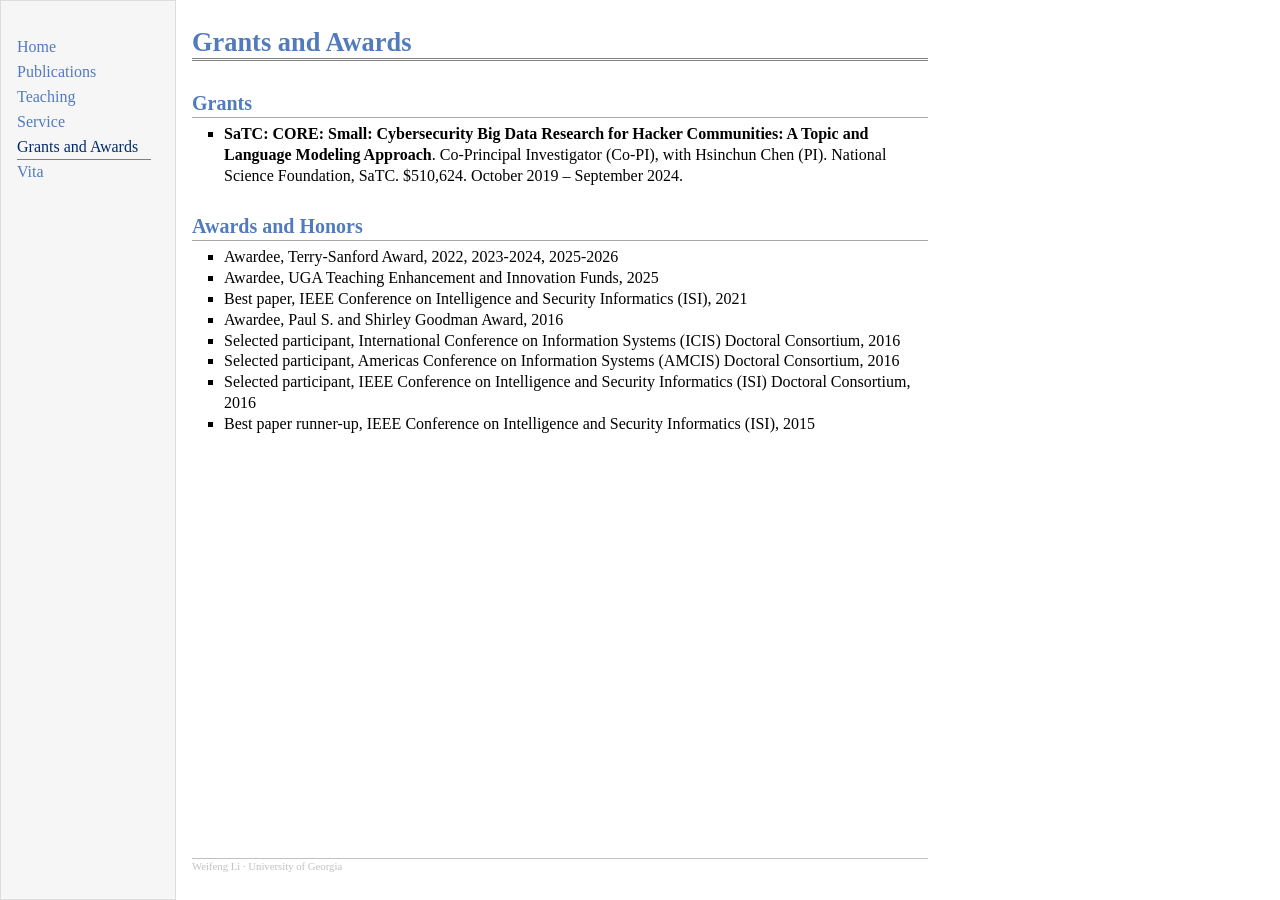
<file: grants.html>
<!DOCTYPE html>
<html xmlns="http://www.w3.org/1999/xhtml" lang="en" xml:lang="en"><head>

<meta charset="utf-8">
<meta name="generator" content="quarto-1.11.9">

<meta name="viewport" content="width=device-width, initial-scale=1.0, user-scalable=yes">


<title>Grants and Awards – Weifeng Li</title>
<style>
/* Default styles provided by pandoc.
** See https://pandoc.org/MANUAL.html#variables-for-html for config info.
*/
span.smallcaps{font-variant: small-caps;}
div.columns{display: flex; gap: 1.5em;}
div.column{flex: auto;}
@media screen {
div.columns{gap: min(4vw, 1.5em);}
div.column{overflow-x: auto;}
}
div.hanging-indent{margin-left: 1.5em; text-indent: -1.5em;}
ul.task-list{list-style: none;}
ul.task-list li input[type="checkbox"] {
  width: 0.8em;
  margin: 0 0.8em 0.2em -1em; /* quarto-specific, see https://github.com/quarto-dev/quarto-cli/issues/4556 */ 
  vertical-align: middle;
}
</style>


<script src="site_libs/quarto-nav/quarto-nav.js"></script>
<script src="site_libs/quarto-nav/headroom.min.js"></script>
<script src="site_libs/clipboard/clipboard.min.js"></script>
<script src="site_libs/quarto-search/autocomplete.umd.js"></script>
<script src="site_libs/quarto-search/fuse.min.js"></script>
<script src="site_libs/quarto-search/quarto-search.js"></script>
<meta name="quarto:offset" content="./">
<script src="site_libs/quarto-html/quarto.js" type="module"></script>
<script src="site_libs/quarto-html/tabsets/tabsets.js" type="module"></script>
<script src="site_libs/quarto-html/scrollable-regions/scrollable-regions.js" type="module"></script>
<script src="site_libs/quarto-html/popper.min.js"></script>
<script src="site_libs/quarto-html/tippy.umd.min.js"></script>
<link href="site_libs/quarto-html/tippy.css" rel="stylesheet">
<link href="site_libs/quarto-html/quarto-syntax-highlighting-6e68d50a9744051a32194f61f7cde33b.css" rel="stylesheet" id="quarto-text-highlighting-styles">
<script src="site_libs/bootstrap/bootstrap.min.js"></script>
<link href="site_libs/bootstrap/bootstrap-icons.css" rel="stylesheet">
<link href="site_libs/bootstrap/bootstrap-08401748696bd121d7cf4d3c4f0fb478.min.css" rel="stylesheet" append-hash="true" id="quarto-bootstrap" data-mode="light">
<script id="quarto-search-options" type="application/json">{
  "location": "sidebar",
  "copy-button": false,
  "collapse-after": 3,
  "panel-placement": "start",
  "type": "textbox",
  "limit": 50,
  "keyboard-shortcut": [
    "f",
    "/",
    "s"
  ],
  "show-item-context": false,
  "language": {
    "search-no-results-text": "No results",
    "search-matching-documents-text": "matching documents",
    "search-copy-link-title": "Copy link to search",
    "search-hide-matches-text": "Hide additional matches",
    "search-more-match-text": "more match in this document",
    "search-more-matches-text": "more matches in this document",
    "search-clear-button-title": "Clear",
    "search-text-placeholder": "",
    "search-detached-cancel-button-title": "Cancel",
    "search-submit-button-title": "Submit",
    "search-label": "Search"
  }
}</script>
<script async="" src="https://www.googletagmanager.com/gtag/js?id=G-1YBPC5T70H"></script>

<script type="text/javascript">

window.dataLayer = window.dataLayer || [];
function gtag(){dataLayer.push(arguments);}
gtag('js', new Date());
gtag('config', 'G-1YBPC5T70H', { 'anonymize_ip': true});
</script>


<meta property="og:title" content="Grants and Awards – Weifeng Li">
<meta property="og:site_name" content="Weifeng Li">
</head>

<body class="nav-sidebar floating fullcontent quarto-light"><a id="quarto-skip-link" class="visually-hidden-focusable" href="#quarto-document-content">Skip to main content</a>

<div id="quarto-search-results"></div>
  <header id="quarto-header" class="headroom fixed-top">
  <nav class="quarto-secondary-nav" aria-label="Toolbar">
    <div class="container-fluid d-flex">
      <button type="button" class="quarto-btn-toggle btn" data-bs-toggle="collapse" role="button" data-bs-target=".quarto-sidebar-collapse-item" aria-controls="quarto-sidebar" aria-expanded="false" aria-label="Toggle sidebar navigation" onclick="if (window.quartoToggleHeadroom) { window.quartoToggleHeadroom(); }">
        <i class="bi bi-layout-text-sidebar-reverse"></i>
      </button>
        <nav class="quarto-page-breadcrumbs" aria-label="Breadcrumbs"><ol class="breadcrumb"><li class="breadcrumb-item"><a href="./grants.html">Grants and Awards</a></li></ol></nav>
        <a class="flex-grow-1" data-bs-toggle="collapse" data-bs-target=".quarto-sidebar-collapse-item" onclick="if (window.quartoToggleHeadroom) { window.quartoToggleHeadroom(); }">      
        </a>
    </div>
  </nav>
</header>
<!-- content -->
<div id="quarto-content" class="quarto-container page-columns page-rows-contents page-layout-article">
<!-- sidebar -->
  <nav id="quarto-sidebar" class="sidebar collapse collapse-horizontal quarto-sidebar-collapse-item sidebar-navigation floating overflow-auto" aria-label="Site">
    <div class="pt-lg-2 mt-2 text-left sidebar-header">
    <div class="sidebar-title mb-0 py-0">
      <a href="./"></a> 
    </div>
      </div>
    <div class="sidebar-menu-container"> 
    <ul class="list-unstyled mt-1">
        <li class="sidebar-item">
  <div class="sidebar-item-container"> 
  <a href="./index.html" class="sidebar-item-text sidebar-link">
 <span class="menu-text">Home</span></a>
  </div>
</li>
        <li class="sidebar-item">
  <div class="sidebar-item-container"> 
  <a href="./publications.html" class="sidebar-item-text sidebar-link">
 <span class="menu-text">Publications</span></a>
  </div>
</li>
        <li class="sidebar-item">
  <div class="sidebar-item-container"> 
  <a href="./teaching.html" class="sidebar-item-text sidebar-link">
 <span class="menu-text">Teaching</span></a>
  </div>
</li>
        <li class="sidebar-item">
  <div class="sidebar-item-container"> 
  <a href="./service.html" class="sidebar-item-text sidebar-link">
 <span class="menu-text">Service</span></a>
  </div>
</li>
        <li class="sidebar-item">
  <div class="sidebar-item-container"> 
  <a href="./grants.html" class="sidebar-item-text sidebar-link active">
 <span class="menu-text">Grants and Awards</span></a>
  </div>
</li>
        <li class="sidebar-item">
  <div class="sidebar-item-container"> 
  <a href="./vita.html" class="sidebar-item-text sidebar-link">
 <span class="menu-text">Vita</span></a>
  </div>
</li>
    </ul>
    </div>
</nav>
<div id="quarto-sidebar-glass" class="quarto-sidebar-collapse-item" data-bs-toggle="collapse" data-bs-target=".quarto-sidebar-collapse-item"></div>
<!-- margin-sidebar -->
    
<!-- main -->
<main class="content" id="quarto-document-content" tabindex="-1">

<header id="title-block-header" class="quarto-title-block default">
<div class="quarto-title">
<h1 class="title">Grants and Awards</h1>
</div>



<div class="quarto-title-meta">

    
  
    
  </div>
  


</header>


<!-- generated by acadsys — edit the records, not this file -->
<section id="grants" class="level2">
<h2 data-anchor-id="grants">Grants</h2>
<ul>
<li><strong>SaTC: CORE: Small: Cybersecurity Big Data Research for Hacker Communities: A Topic and Language Modeling Approach</strong>. Co-Principal Investigator (Co-PI), with Hsinchun Chen (PI). National Science Foundation, SaTC. $510,624. October 2019 – September 2024.</li>
</ul>
</section>
<section id="awards-and-honors" class="level2">
<h2 data-anchor-id="awards-and-honors">Awards and Honors</h2>
<ul>
<li>Awardee, Terry-Sanford Award, 2022, 2023-2024, 2025-2026</li>
<li>Awardee, UGA Teaching Enhancement and Innovation Funds, 2025</li>
<li>Best paper, IEEE Conference on Intelligence and Security Informatics (ISI), 2021</li>
<li>Awardee, Paul S. and Shirley Goodman Award, 2016</li>
<li>Selected participant, International Conference on Information Systems (ICIS) Doctoral Consortium, 2016</li>
<li>Selected participant, Americas Conference on Information Systems (AMCIS) Doctoral Consortium, 2016</li>
<li>Selected participant, IEEE Conference on Intelligence and Security Informatics (ISI) Doctoral Consortium, 2016</li>
<li>Best paper runner-up, IEEE Conference on Intelligence and Security Informatics (ISI), 2015</li>
</ul>


</section>

</main> <!-- /main -->
<script id="quarto-html-after-body" type="application/javascript">
  window.document.addEventListener("DOMContentLoaded", function (event) {
    const isCodeAnnotation = (el) => {
      for (const clz of el.classList) {
        if (clz.startsWith('code-annotation-')) {                     
          return true;
        }
      }
      return false;
    }
    const onCopySuccess = function(e) {
      // button target
      const button = e.trigger;
      // don't keep focus
      button.blur();
      // flash "checked"
      button.classList.add('code-copy-button-checked');
      var currentTitle = button.getAttribute("title");
      button.setAttribute("title", "Copied!");
      let tooltip;
      if (window.bootstrap) {
        button.setAttribute("data-bs-toggle", "tooltip");
        button.setAttribute("data-bs-placement", "left");
        button.setAttribute("data-bs-title", "Copied!");
        tooltip = new bootstrap.Tooltip(button, 
          { trigger: "manual", 
            customClass: "code-copy-button-tooltip",
            offset: [0, -8]});
        tooltip.show();    
      }
      setTimeout(function() {
        if (tooltip) {
          tooltip.hide();
          button.removeAttribute("data-bs-title");
          button.removeAttribute("data-bs-toggle");
          button.removeAttribute("data-bs-placement");
        }
        button.setAttribute("title", currentTitle);
        button.classList.remove('code-copy-button-checked');
      }, 1000);
      // clear code selection
      e.clearSelection();
    }
    const getTextToCopy = function(trigger) {
      const outerScaffold = trigger.parentElement.cloneNode(true);
      const codeEl = outerScaffold.querySelector('code');
      for (const childEl of codeEl.children) {
        if (isCodeAnnotation(childEl)) {
          childEl.remove();
        }
      }
      return codeEl.innerText;
    }
    const clipboard = new window.ClipboardJS('.code-copy-button:not([data-in-quarto-modal])', {
      text: getTextToCopy
    });
    clipboard.on('success', onCopySuccess);
    if (window.document.getElementById('quarto-embedded-source-code-modal')) {
      const clipboardModal = new window.ClipboardJS('.code-copy-button[data-in-quarto-modal]', {
        text: getTextToCopy,
        container: window.document.getElementById('quarto-embedded-source-code-modal')
      });
      clipboardModal.on('success', onCopySuccess);
    }
      var localhostRegex = new RegExp(/^(?:http|https):\/\/localhost\:?[0-9]*\//);
      var mailtoRegex = new RegExp(/^mailto:/);
        var filterRegex = new RegExp("https:\/\/weifeng-li\.github\.io");
      const newWindowLabel = "(opens in a new tab)";
      const newWindowNoteId = "quarto-ext-newwindow-label";
      // Links reference one hidden label through aria-describedby, so the
      // announcement never changes their accessible name.
      var describeNewWindow = (link) => {
        if (!window.document.getElementById(newWindowNoteId)) {
          var newWindowNote = window.document.createElement("span");
          newWindowNote.id = newWindowNoteId;
          newWindowNote.hidden = true;
          newWindowNote.textContent = newWindowLabel;
          window.document.body.appendChild(newWindowNote);
        }
        var describedBy = (link.getAttribute("aria-describedby") || "").split(/\s+/).filter(Boolean);
        if (!describedBy.includes(newWindowNoteId)) {
          describedBy.push(newWindowNoteId);
          link.setAttribute("aria-describedby", describedBy.join(" "));
        }
      }
      var isInternal = (href) => {
          return filterRegex.test(href) || localhostRegex.test(href) || mailtoRegex.test(href);
      }
      // Inspect non-navigation links and adorn them if external
      window.quartoDecorateExternalLinks = function (root) {
     var links = (root || window.document).querySelectorAll('a[href]:not(.nav-link):not(.navbar-brand):not(.toc-action):not(.sidebar-link):not(.sidebar-item-toggle):not(.pagination-link):not(.no-external):not([aria-hidden]):not(.dropdown-item):not(.quarto-navigation-tool):not(.about-link)');
      for (var i=0; i<links.length; i++) {
        const link = links[i];
        if (!isInternal(link.href)) {
          // undo the damage that might have been done by quarto-nav.js in the case of
          // links that we want to consider external
          if (link.dataset.originalHref !== undefined) {
            link.href = link.dataset.originalHref;
          }
            // target, if specified
            link.setAttribute("target", "_blank");
            if (link.getAttribute("rel") === null) {
              link.setAttribute("rel", "noopener");
            }
            describeNewWindow(link);
          if (!link.classList.contains('no-external-icon')) {
          }
        }
      }
      };
      window.quartoDecorateExternalLinks(window.document);
    // Esc closes the popup (WCAG 1.4.13) and focus leaving both trigger and
    // popup closes it (WCAG 2.4.11); tippy handles neither for interactive popups.
    const hideOnEscAndFocusOut = {
      name: 'hideOnEscAndFocusOut',
      defaultValue: true,
      fn(instance) {
        const dismiss = () => {
          // A show scheduled by the trigger delay would otherwise reopen it
          instance.clearDelayTimeouts();
          instance.hide();
        };
        const onKeyDown = (event) => {
          if (event.key !== 'Escape') {
            return;
          }
          // Keep Esc from also reaching page handlers (e.g. reveal.js overview),
          // except an open reveal.js slide menu, which Esc should close too.
          // The menu handles keys only when its keyboard option is on.
          const menuHandlesEsc = window.Reveal?.getPlugin?.('menu')?.isOpen() &&
            window.Reveal.getConfig().menu?.keyboard !== false;
          if (!menuHandlesEsc) {
            event.stopPropagation();
          }
          if (instance.popper.contains(window.document.activeElement)) {
            // Disabled while refocusing so the focus trigger does not reopen it
            instance.disable();
            instance.reference.focus();
            instance.enable();
          }
          dismiss();
        };
        const onFocusOut = (event) => {
          const target = event.relatedTarget;
          if (target && !instance.reference.contains(target) &&
              !instance.popper.contains(target)) {
            dismiss();
          }
        };
        // On the trigger too: a click trigger (code-annotations: select) has no
        // blur handling. Attached for the instance's lifetime so leaving the
        // trigger also cancels a show still pending on the trigger delay.
        instance.reference.addEventListener('focusout', onFocusOut);
        return {
          onShow() {
            window.document.addEventListener('keydown', onKeyDown, true);
            instance.popper.addEventListener('focusout', onFocusOut);
          },
          onHide() {
            window.document.removeEventListener('keydown', onKeyDown, true);
            instance.popper.removeEventListener('focusout', onFocusOut);
          },
          onDestroy() {
            instance.reference.removeEventListener('focusout', onFocusOut);
          },
        };
      },
    };
    function tippyHover(el, contentFn, onTriggerFn, onUntriggerFn) {
      const config = {
        allowHTML: true,
        maxWidth: 500,
        delay: 100,
        arrow: false,
        appendTo: function(el) {
            return el.parentElement;
        },
        interactive: true,
        interactiveBorder: 10,
        theme: 'quarto',
        placement: 'bottom-start',
        plugins: [hideOnEscAndFocusOut],
      };
      if (contentFn) {
        config.content = contentFn;
      }
      if (onTriggerFn) {
        config.onTrigger = onTriggerFn;
      }
      if (onUntriggerFn) {
        config.onUntrigger = onUntriggerFn;
      }
      window.tippy(el, config); 
    }
    const noterefs = window.document.querySelectorAll('a[role="doc-noteref"]');
    for (var i=0; i<noterefs.length; i++) {
      const ref = noterefs[i];
      tippyHover(ref, function() {
        // use id or data attribute instead here
        let href = ref.getAttribute('data-footnote-href') || ref.getAttribute('href');
        try { href = new URL(href).hash; } catch {}
        const id = href.replace(/^#\/?/, "");
        const note = window.document.getElementById(id);
        if (note) {
          return note.innerHTML;
        } else {
          return "";
        }
      });
    }
    const xrefs = window.document.querySelectorAll('a.quarto-xref');
    const processXRef = (id, note) => {
      // Strip column container classes
      const stripColumnClz = (el) => {
        el.classList.remove("page-full", "page-columns");
        if (el.children) {
          for (const child of el.children) {
            stripColumnClz(child);
          }
        }
      }
      stripColumnClz(note)
      if (id === null || id.startsWith('sec-')) {
        // Special case sections, only their first couple elements
        const container = document.createElement("div");
        if (note.children && note.children.length > 2) {
          container.appendChild(note.children[0].cloneNode(true));
          for (let i = 1; i < note.children.length; i++) {
            const child = note.children[i];
            if (child.tagName === "P" && child.innerText === "") {
              continue;
            } else {
              container.appendChild(child.cloneNode(true));
              break;
            }
          }
          if (window.Quarto?.typesetMath) {
            window.Quarto.typesetMath(container);
          }
          return container.innerHTML
        } else {
          if (window.Quarto?.typesetMath) {
            window.Quarto.typesetMath(note);
          }
          return note.innerHTML;
        }
      } else {
        // Remove any anchor links if they are present
        const anchorLink = note.querySelector('a.anchorjs-link');
        if (anchorLink) {
          anchorLink.remove();
        }
        if (window.Quarto?.typesetMath) {
          window.Quarto.typesetMath(note);
        }
        if (note.classList.contains("callout")) {
          return note.outerHTML;
        } else {
          return note.innerHTML;
        }
      }
    }
    for (var i=0; i<xrefs.length; i++) {
      const xref = xrefs[i];
      tippyHover(xref, undefined, function(instance) {
        instance.disable();
        let url = xref.getAttribute('href');
        let hash = undefined; 
        if (url.startsWith('#')) {
          hash = url;
        } else {
          try { hash = new URL(url).hash; } catch {}
        }
        if (hash) {
          const id = hash.replace(/^#\/?/, "");
          const note = window.document.getElementById(id);
          if (note !== null) {
            try {
              const html = processXRef(id, note.cloneNode(true));
              instance.setContent(html);
            } finally {
              instance.enable();
              instance.show();
            }
          } else {
            // See if we can fetch this
            fetch(url.split('#')[0])
            .then(res => res.text())
            .then(html => {
              const parser = new DOMParser();
              const htmlDoc = parser.parseFromString(html, "text/html");
              const note = htmlDoc.getElementById(id);
              if (note !== null) {
                const html = processXRef(id, note);
                instance.setContent(html);
              } 
            }).finally(() => {
              instance.enable();
              instance.show();
            });
          }
        } else {
          // See if we can fetch a full url (with no hash to target)
          // This is a special case and we should probably do some content thinning / targeting
          fetch(url)
          .then(res => res.text())
          .then(html => {
            const parser = new DOMParser();
            const htmlDoc = parser.parseFromString(html, "text/html");
            const note = htmlDoc.querySelector('main.content');
            if (note !== null) {
              // This should only happen for chapter cross references
              // (since there is no id in the URL)
              // remove the first header
              if (note.children.length > 0 && note.children[0].tagName === "HEADER") {
                note.children[0].remove();
              }
              const html = processXRef(null, note);
              instance.setContent(html);
            } 
          }).finally(() => {
            instance.enable();
            instance.show();
          });
        }
      }, function(instance) {
      });
    }
        let selectedAnnoteEl;
        const selectorForAnnotation = ( cell, annotation) => {
          let cellAttr = 'data-code-cell="' + cell + '"';
          let lineAttr = 'data-code-annotation="' +  annotation + '"';
          const selector = 'span[' + cellAttr + '][' + lineAttr + ']';
          return selector;
        }
        const selectCodeLines = (annoteEl) => {
          const doc = window.document;
          const targetCell = annoteEl.getAttribute("data-target-cell");
          const targetAnnotation = annoteEl.getAttribute("data-target-annotation");
          const annoteSpan = window.document.querySelector(selectorForAnnotation(targetCell, targetAnnotation));
          const lines = annoteSpan.getAttribute("data-code-lines").split(",");
          const lineIds = lines.map((line) => {
            return targetCell + "-" + line;
          })
          // Each band is positioned against its own containing block, which is
          // not the offsetParent of the lines, so place it from client rects.
          const placeBand = (band, firstEl, lastEl, codeBlock) => {
            const container = band.offsetParent;
            if (container === null) {
              return;
            }
            const containerRect = container.getBoundingClientRect();
            // Reveal.js scales slides with a transform, so convert client
            // pixels back to the CSS pixels of the container.
            const scale = containerRect.height / container.offsetHeight || 1;
            const firstRect = firstEl.getBoundingClientRect();
            const lastRect = lastEl.getBoundingClientRect();
            const top = (firstRect.top - containerRect.top) / scale - container.clientTop + container.scrollTop;
            const height = (lastRect.bottom - firstRect.top) / scale;
            band.style.top = top - 2 + "px";
            band.style.height = height + 4 + "px";
            if (codeBlock) {
              // Without the copy button wrapper, the containing block is wider
              // than the code block, so span the code block explicitly.
              const blockRect = codeBlock.getBoundingClientRect();
              band.style.left = (blockRect.left - containerRect.left) / scale - container.clientLeft + container.scrollLeft + "px";
              band.style.width = blockRect.width / scale + "px";
            }
          };
          if (lineIds.length > 0) {
            const el = window.document.getElementById(lineIds[0]);
            const lastEl = window.document.getElementById(lineIds[lineIds.length - 1]);
            const parent = el.parentElement.parentElement;
            // cook up a div (if necessary) and position it
            let div = window.document.getElementById("code-annotation-line-highlight");
            if (div === null) {
              div = window.document.createElement("div");
              div.setAttribute("id", "code-annotation-line-highlight");
              div.style.position = 'absolute';
              parent.appendChild(div);
            }
            placeBand(div, el, lastEl, parent.closest("div.sourceCode") || parent);
            let gutterDiv = window.document.getElementById("code-annotation-line-highlight-gutter");
            if (gutterDiv === null) {
              gutterDiv = window.document.createElement("div");
              gutterDiv.setAttribute("id", "code-annotation-line-highlight-gutter");
              gutterDiv.style.position = 'absolute';
              const codeCell = window.document.getElementById(targetCell);
              const gutter = codeCell.querySelector('.code-annotation-gutter');
              gutter.appendChild(gutterDiv);
            }
            placeBand(gutterDiv, el, lastEl);
            selectedAnnoteEl = annoteEl;
          }
        };
        const unselectCodeLines = () => {
          const elementsIds = ["code-annotation-line-highlight", "code-annotation-line-highlight-gutter"];
          elementsIds.forEach((elId) => {
            const div = window.document.getElementById(elId);
            if (div) {
              div.remove();
            }
          });
          selectedAnnoteEl = undefined;
        };
          // Handle positioning of the toggle
      window.addEventListener(
        "resize",
        throttle(() => {
          elRect = undefined;
          if (selectedAnnoteEl) {
            selectCodeLines(selectedAnnoteEl);
          }
        }, 10)
      );
      function throttle(fn, ms) {
      let throttle = false;
      let timer;
        return (...args) => {
          if(!throttle) { // first call gets through
              fn.apply(this, args);
              throttle = true;
          } else { // all the others get throttled
              if(timer) clearTimeout(timer); // cancel #2
              timer = setTimeout(() => {
                fn.apply(this, args);
                timer = throttle = false;
              }, ms);
          }
        };
      }
        // Attach click handler to the DT
        const annoteDls = window.document.querySelectorAll('dt[data-target-cell]');
        for (const annoteDlNode of annoteDls) {
          annoteDlNode.addEventListener('click', (event) => {
            const clickedEl = event.target;
            if (clickedEl !== selectedAnnoteEl) {
              unselectCodeLines();
              const activeEl = window.document.querySelector('dt[data-target-cell].code-annotation-active');
              if (activeEl) {
                activeEl.classList.remove('code-annotation-active');
              }
              selectCodeLines(clickedEl);
              clickedEl.classList.add('code-annotation-active');
            } else {
              // Unselect the line
              unselectCodeLines();
              clickedEl.classList.remove('code-annotation-active');
            }
          });
        }
    const findCites = (el) => {
      const parentEl = el.parentElement;
      if (parentEl) {
        const cites = parentEl.dataset.cites;
        if (cites) {
          return {
            el,
            cites: cites.split(' ')
          };
        } else {
          return findCites(el.parentElement)
        }
      } else {
        return undefined;
      }
    };
    var bibliorefs = window.document.querySelectorAll('a[role="doc-biblioref"]');
    for (var i=0; i<bibliorefs.length; i++) {
      const ref = bibliorefs[i];
      const citeInfo = findCites(ref);
      if (citeInfo) {
        tippyHover(citeInfo.el, function() {
          var popup = window.document.createElement('div');
          citeInfo.cites.forEach(function(cite) {
            var citeDiv = window.document.createElement('div');
            citeDiv.classList.add('hanging-indent');
            citeDiv.classList.add('csl-entry');
            var biblioDiv = window.document.getElementById('ref-' + cite);
            if (biblioDiv) {
              citeDiv.innerHTML = biblioDiv.innerHTML;
            }
            popup.appendChild(citeDiv);
          });
          return popup.innerHTML;
        });
      }
    }
  });
  </script>
  <script type="application/javascript">
  window.quartoScrollableRegionsLabels = {"code":"Scrollable code","output":"Scrollable output"};
  </script>
</div> <!-- /content -->
<footer class="footer">
  <div class="nav-footer">
    <div class="nav-footer-left">
<p>Weifeng Li · University of Georgia</p>
</div>   
    <div class="nav-footer-center">
      &nbsp;
    </div>
    <div class="nav-footer-right">
      &nbsp;
    </div>
  </div>
</footer>




</body></html>
</file>
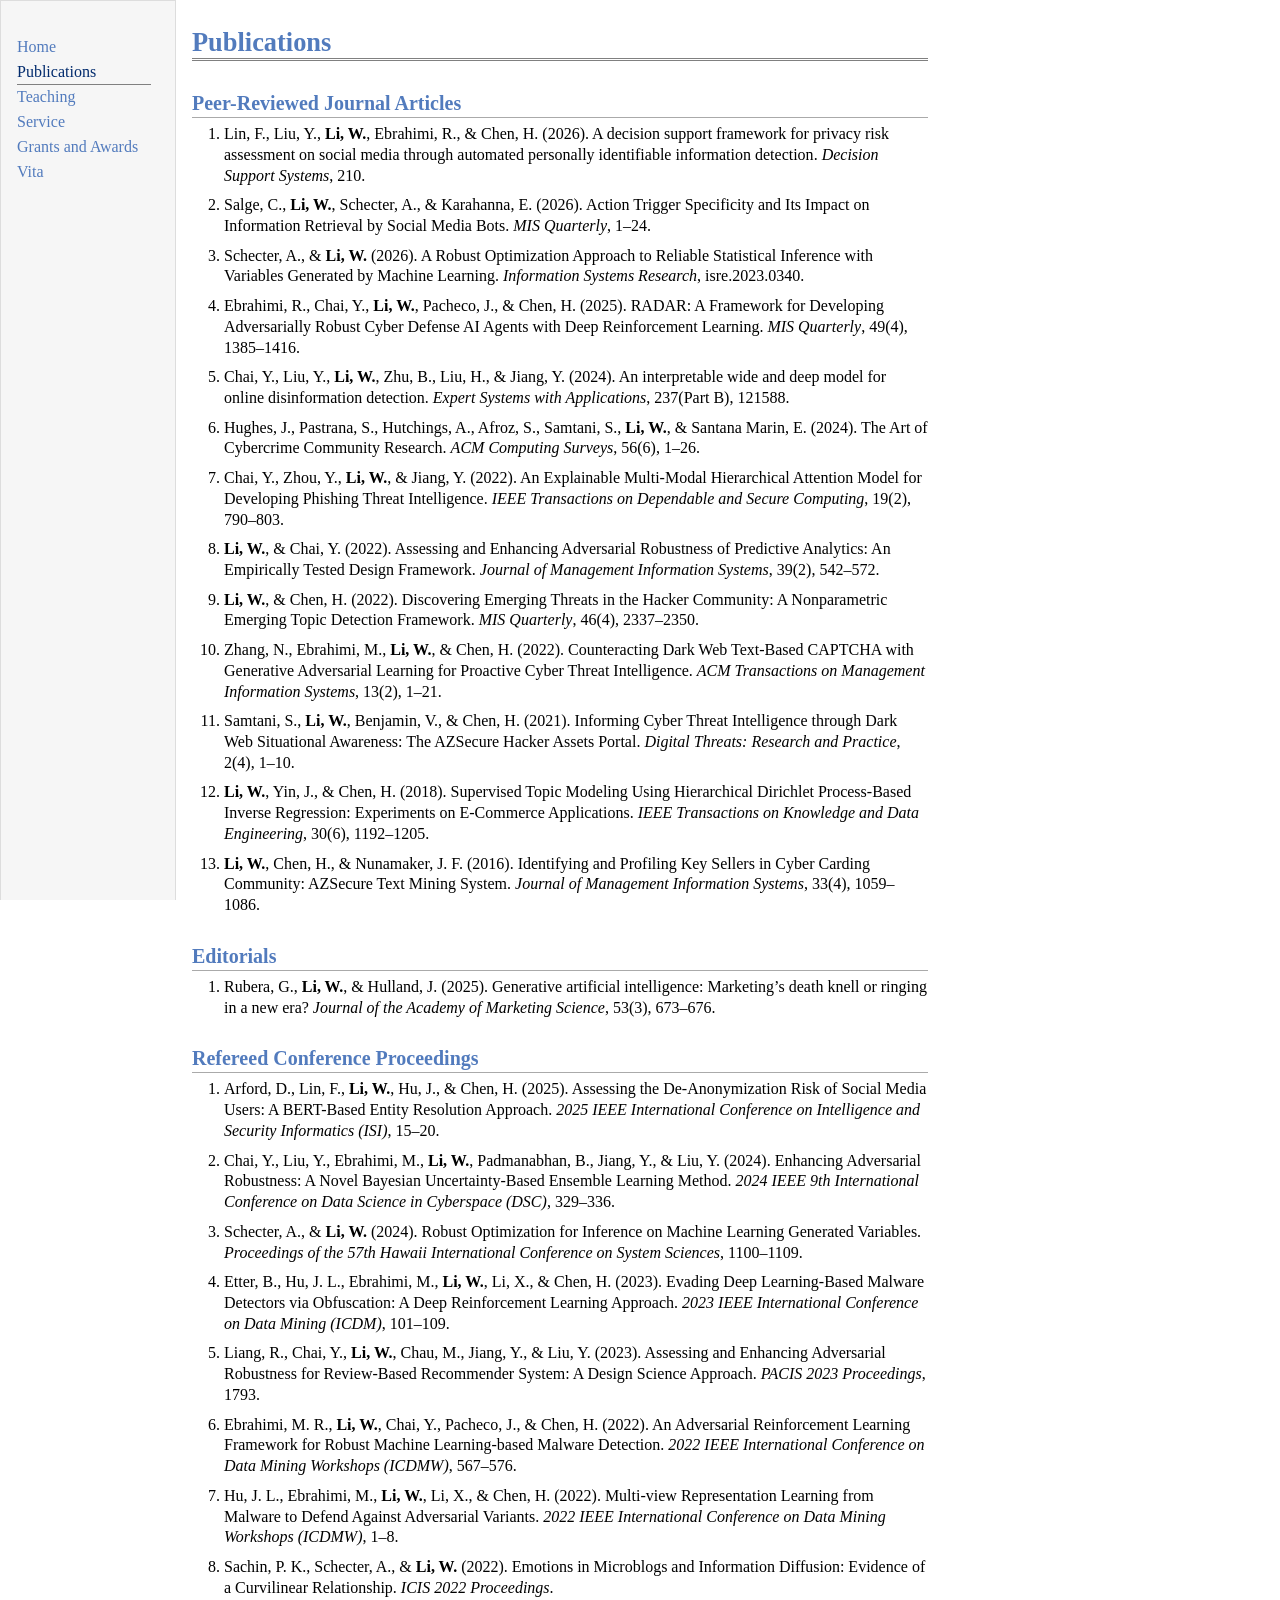
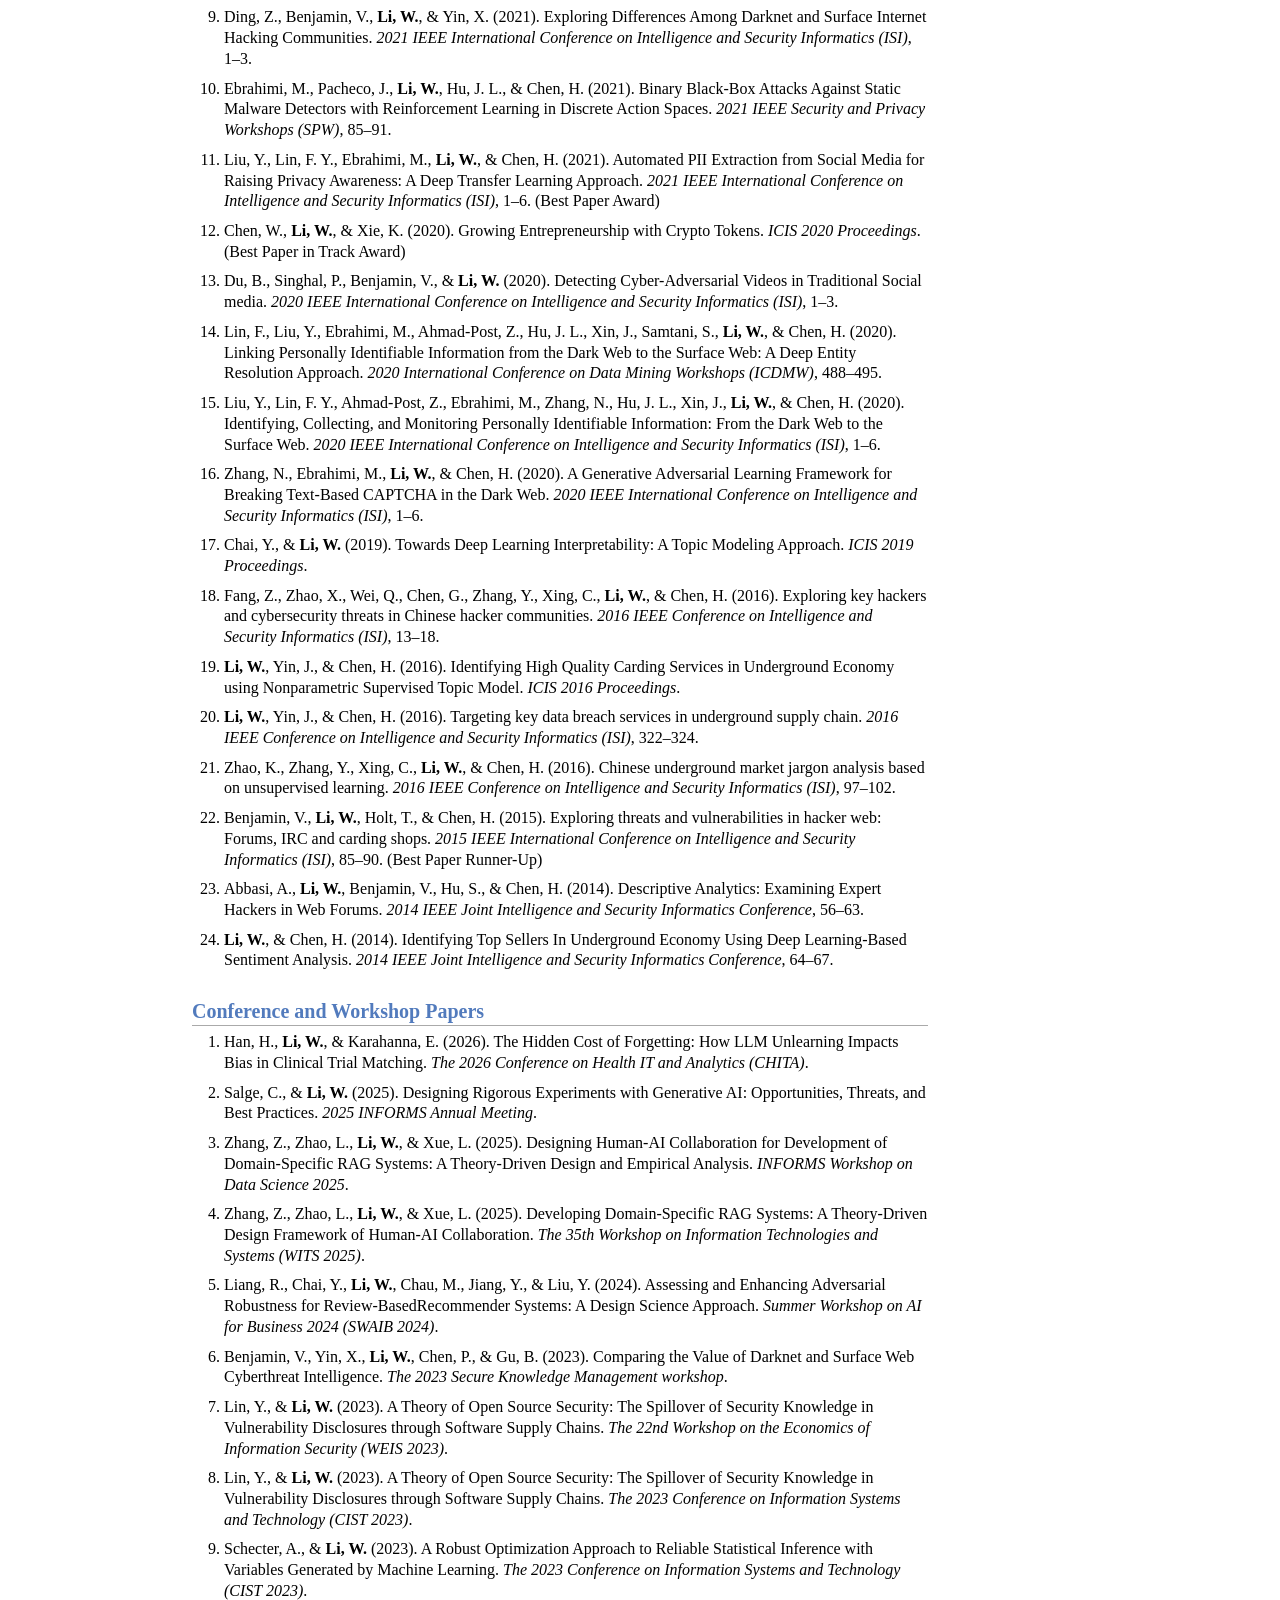
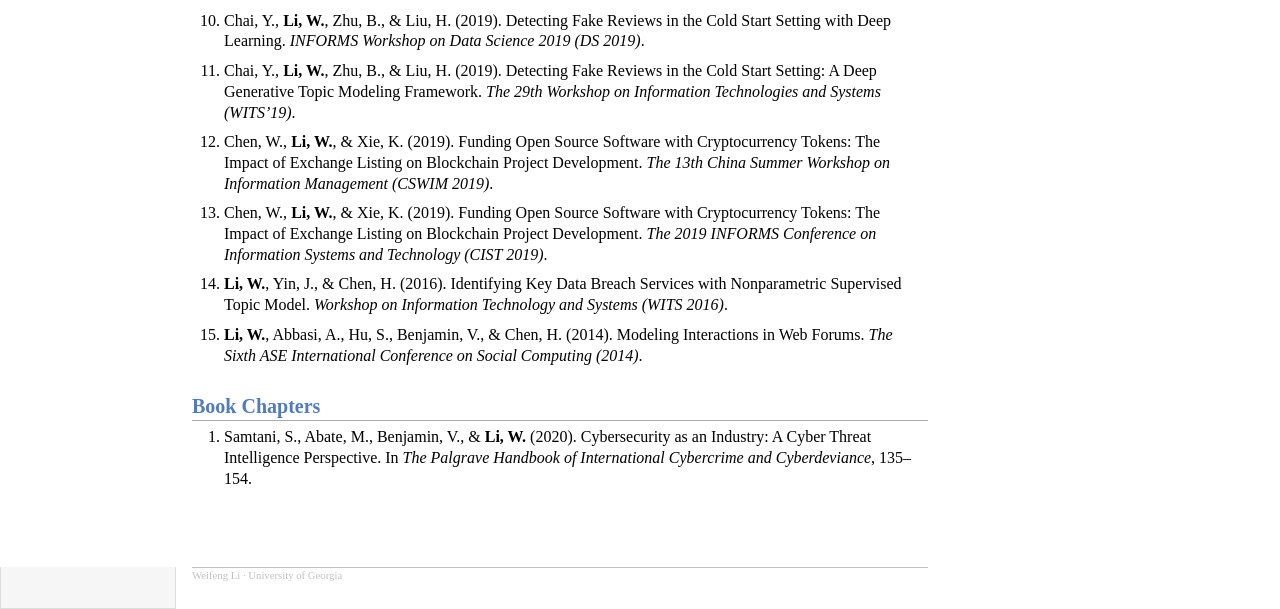
<file: publications.html>
<!DOCTYPE html>
<html xmlns="http://www.w3.org/1999/xhtml" lang="en" xml:lang="en"><head>

<meta charset="utf-8">
<meta name="generator" content="quarto-1.11.9">

<meta name="viewport" content="width=device-width, initial-scale=1.0, user-scalable=yes">


<title>Publications – Weifeng Li</title>
<style>
/* Default styles provided by pandoc.
** See https://pandoc.org/MANUAL.html#variables-for-html for config info.
*/
span.smallcaps{font-variant: small-caps;}
div.columns{display: flex; gap: 1.5em;}
div.column{flex: auto;}
@media screen {
div.columns{gap: min(4vw, 1.5em);}
div.column{overflow-x: auto;}
}
div.hanging-indent{margin-left: 1.5em; text-indent: -1.5em;}
ul.task-list{list-style: none;}
ul.task-list li input[type="checkbox"] {
  width: 0.8em;
  margin: 0 0.8em 0.2em -1em; /* quarto-specific, see https://github.com/quarto-dev/quarto-cli/issues/4556 */ 
  vertical-align: middle;
}
</style>


<script src="site_libs/quarto-nav/quarto-nav.js"></script>
<script src="site_libs/quarto-nav/headroom.min.js"></script>
<script src="site_libs/clipboard/clipboard.min.js"></script>
<script src="site_libs/quarto-search/autocomplete.umd.js"></script>
<script src="site_libs/quarto-search/fuse.min.js"></script>
<script src="site_libs/quarto-search/quarto-search.js"></script>
<meta name="quarto:offset" content="./">
<script src="site_libs/quarto-html/quarto.js" type="module"></script>
<script src="site_libs/quarto-html/tabsets/tabsets.js" type="module"></script>
<script src="site_libs/quarto-html/scrollable-regions/scrollable-regions.js" type="module"></script>
<script src="site_libs/quarto-html/popper.min.js"></script>
<script src="site_libs/quarto-html/tippy.umd.min.js"></script>
<link href="site_libs/quarto-html/tippy.css" rel="stylesheet">
<link href="site_libs/quarto-html/quarto-syntax-highlighting-6e68d50a9744051a32194f61f7cde33b.css" rel="stylesheet" id="quarto-text-highlighting-styles">
<script src="site_libs/bootstrap/bootstrap.min.js"></script>
<link href="site_libs/bootstrap/bootstrap-icons.css" rel="stylesheet">
<link href="site_libs/bootstrap/bootstrap-08401748696bd121d7cf4d3c4f0fb478.min.css" rel="stylesheet" append-hash="true" id="quarto-bootstrap" data-mode="light">
<script id="quarto-search-options" type="application/json">{
  "location": "sidebar",
  "copy-button": false,
  "collapse-after": 3,
  "panel-placement": "start",
  "type": "textbox",
  "limit": 50,
  "keyboard-shortcut": [
    "f",
    "/",
    "s"
  ],
  "show-item-context": false,
  "language": {
    "search-no-results-text": "No results",
    "search-matching-documents-text": "matching documents",
    "search-copy-link-title": "Copy link to search",
    "search-hide-matches-text": "Hide additional matches",
    "search-more-match-text": "more match in this document",
    "search-more-matches-text": "more matches in this document",
    "search-clear-button-title": "Clear",
    "search-text-placeholder": "",
    "search-detached-cancel-button-title": "Cancel",
    "search-submit-button-title": "Submit",
    "search-label": "Search"
  }
}</script>
<script async="" src="https://www.googletagmanager.com/gtag/js?id=G-1YBPC5T70H"></script>

<script type="text/javascript">

window.dataLayer = window.dataLayer || [];
function gtag(){dataLayer.push(arguments);}
gtag('js', new Date());
gtag('config', 'G-1YBPC5T70H', { 'anonymize_ip': true});
</script>


<meta property="og:title" content="Publications – Weifeng Li">
<meta property="og:site_name" content="Weifeng Li">
</head>

<body class="nav-sidebar floating fullcontent quarto-light"><a id="quarto-skip-link" class="visually-hidden-focusable" href="#quarto-document-content">Skip to main content</a>

<div id="quarto-search-results"></div>
  <header id="quarto-header" class="headroom fixed-top">
  <nav class="quarto-secondary-nav" aria-label="Toolbar">
    <div class="container-fluid d-flex">
      <button type="button" class="quarto-btn-toggle btn" data-bs-toggle="collapse" role="button" data-bs-target=".quarto-sidebar-collapse-item" aria-controls="quarto-sidebar" aria-expanded="false" aria-label="Toggle sidebar navigation" onclick="if (window.quartoToggleHeadroom) { window.quartoToggleHeadroom(); }">
        <i class="bi bi-layout-text-sidebar-reverse"></i>
      </button>
        <nav class="quarto-page-breadcrumbs" aria-label="Breadcrumbs"><ol class="breadcrumb"><li class="breadcrumb-item"><a href="./publications.html">Publications</a></li></ol></nav>
        <a class="flex-grow-1" data-bs-toggle="collapse" data-bs-target=".quarto-sidebar-collapse-item" onclick="if (window.quartoToggleHeadroom) { window.quartoToggleHeadroom(); }">      
        </a>
    </div>
  </nav>
</header>
<!-- content -->
<div id="quarto-content" class="quarto-container page-columns page-rows-contents page-layout-article">
<!-- sidebar -->
  <nav id="quarto-sidebar" class="sidebar collapse collapse-horizontal quarto-sidebar-collapse-item sidebar-navigation floating overflow-auto" aria-label="Site">
    <div class="pt-lg-2 mt-2 text-left sidebar-header">
    <div class="sidebar-title mb-0 py-0">
      <a href="./"></a> 
    </div>
      </div>
    <div class="sidebar-menu-container"> 
    <ul class="list-unstyled mt-1">
        <li class="sidebar-item">
  <div class="sidebar-item-container"> 
  <a href="./index.html" class="sidebar-item-text sidebar-link">
 <span class="menu-text">Home</span></a>
  </div>
</li>
        <li class="sidebar-item">
  <div class="sidebar-item-container"> 
  <a href="./publications.html" class="sidebar-item-text sidebar-link active">
 <span class="menu-text">Publications</span></a>
  </div>
</li>
        <li class="sidebar-item">
  <div class="sidebar-item-container"> 
  <a href="./teaching.html" class="sidebar-item-text sidebar-link">
 <span class="menu-text">Teaching</span></a>
  </div>
</li>
        <li class="sidebar-item">
  <div class="sidebar-item-container"> 
  <a href="./service.html" class="sidebar-item-text sidebar-link">
 <span class="menu-text">Service</span></a>
  </div>
</li>
        <li class="sidebar-item">
  <div class="sidebar-item-container"> 
  <a href="./grants.html" class="sidebar-item-text sidebar-link">
 <span class="menu-text">Grants and Awards</span></a>
  </div>
</li>
        <li class="sidebar-item">
  <div class="sidebar-item-container"> 
  <a href="./vita.html" class="sidebar-item-text sidebar-link">
 <span class="menu-text">Vita</span></a>
  </div>
</li>
    </ul>
    </div>
</nav>
<div id="quarto-sidebar-glass" class="quarto-sidebar-collapse-item" data-bs-toggle="collapse" data-bs-target=".quarto-sidebar-collapse-item"></div>
<!-- margin-sidebar -->
    
<!-- main -->
<main class="content" id="quarto-document-content" tabindex="-1">

<header id="title-block-header" class="quarto-title-block default">
<div class="quarto-title">
<h1 class="title">Publications</h1>
</div>



<div class="quarto-title-meta">

    
  
    
  </div>
  


</header>


<!-- generated by acadsys — edit the records, not this file -->
<section id="peer-reviewed-journal-articles" class="level2">
<h2 data-anchor-id="peer-reviewed-journal-articles">Peer-Reviewed Journal Articles</h2>
<ol type="1">
<li>Lin, F., Liu, Y., <strong>Li, W.</strong>, Ebrahimi, R., &amp; Chen, H. (2026). <a href="https://doi.org/10.1016/j.dss.2026.114752">A decision support framework for privacy risk assessment on social media through automated personally identifiable information detection</a>. <em>Decision Support Systems</em>, 210.</li>
<li>Salge, C., <strong>Li, W.</strong>, Schecter, A., &amp; Karahanna, E. (2026). <a href="https://doi.org/10.25300/MISQ/2026/18998">Action Trigger Specificity and Its Impact on Information Retrieval by Social Media Bots</a>. <em>MIS Quarterly</em>, 1–24.</li>
<li>Schecter, A., &amp; <strong>Li, W.</strong> (2026). <a href="https://doi.org/10.1287/isre.2023.0340">A Robust Optimization Approach to Reliable Statistical Inference with Variables Generated by Machine Learning</a>. <em>Information Systems Research</em>, isre.2023.0340.</li>
<li>Ebrahimi, R., Chai, Y., <strong>Li, W.</strong>, Pacheco, J., &amp; Chen, H. (2025). <a href="https://doi.org/10.25300/MISQ/2024/17339">RADAR: A Framework for Developing Adversarially Robust Cyber Defense AI Agents with Deep Reinforcement Learning</a>. <em>MIS Quarterly</em>, 49(4), 1385–1416.</li>
<li>Chai, Y., Liu, Y., <strong>Li, W.</strong>, Zhu, B., Liu, H., &amp; Jiang, Y. (2024). <a href="https://doi.org/10.1016/j.eswa.2023.121588">An interpretable wide and deep model for online disinformation detection</a>. <em>Expert Systems with Applications</em>, 237(Part B), 121588.</li>
<li>Hughes, J., Pastrana, S., Hutchings, A., Afroz, S., Samtani, S., <strong>Li, W.</strong>, &amp; Santana Marin, E. (2024). <a href="https://doi.org/10.1145/3639362">The Art of Cybercrime Community Research</a>. <em>ACM Computing Surveys</em>, 56(6), 1–26.</li>
<li>Chai, Y., Zhou, Y., <strong>Li, W.</strong>, &amp; Jiang, Y. (2022). <a href="https://doi.org/10.1109/TDSC.2021.3119323">An Explainable Multi-Modal Hierarchical Attention Model for Developing Phishing Threat Intelligence</a>. <em>IEEE Transactions on Dependable and Secure Computing</em>, 19(2), 790–803.</li>
<li><strong>Li, W.</strong>, &amp; Chai, Y. (2022). <a href="https://doi.org/10.1080/07421222.2022.2063549">Assessing and Enhancing Adversarial Robustness of Predictive Analytics: An Empirically Tested Design Framework</a>. <em>Journal of Management Information Systems</em>, 39(2), 542–572.</li>
<li><strong>Li, W.</strong>, &amp; Chen, H. (2022). <a href="https://doi.org/10.25300/MISQ/2022/15642">Discovering Emerging Threats in the Hacker Community: A Nonparametric Emerging Topic Detection Framework</a>. <em>MIS Quarterly</em>, 46(4), 2337–2350.</li>
<li>Zhang, N., Ebrahimi, M., <strong>Li, W.</strong>, &amp; Chen, H. (2022). <a href="https://doi.org/10.1145/3505226">Counteracting Dark Web Text-Based CAPTCHA with Generative Adversarial Learning for Proactive Cyber Threat Intelligence</a>. <em>ACM Transactions on Management Information Systems</em>, 13(2), 1–21.</li>
<li>Samtani, S., <strong>Li, W.</strong>, Benjamin, V., &amp; Chen, H. (2021). <a href="https://doi.org/10.1145/3450972">Informing Cyber Threat Intelligence through Dark Web Situational Awareness: The AZSecure Hacker Assets Portal</a>. <em>Digital Threats: Research and Practice</em>, 2(4), 1–10.</li>
<li><strong>Li, W.</strong>, Yin, J., &amp; Chen, H. (2018). <a href="https://doi.org/10.1109/TKDE.2017.2786727">Supervised Topic Modeling Using Hierarchical Dirichlet Process-Based Inverse Regression: Experiments on E-Commerce Applications</a>. <em>IEEE Transactions on Knowledge and Data Engineering</em>, 30(6), 1192–1205.</li>
<li><strong>Li, W.</strong>, Chen, H., &amp; Nunamaker, J. F. (2016). <a href="https://doi.org/10.1080/07421222.2016.1267528">Identifying and Profiling Key Sellers in Cyber Carding Community: AZSecure Text Mining System</a>. <em>Journal of Management Information Systems</em>, 33(4), 1059–1086.</li>
</ol>
</section>
<section id="editorials" class="level2">
<h2 data-anchor-id="editorials">Editorials</h2>
<ol type="1">
<li>Rubera, G., <strong>Li, W.</strong>, &amp; Hulland, J. (2025). <a href="https://doi.org/10.1007/s11747-025-01100-w">Generative artificial intelligence: Marketing’s death knell or ringing in a new era?</a> <em>Journal of the Academy of Marketing Science</em>, 53(3), 673–676.</li>
</ol>
</section>
<section id="refereed-conference-proceedings" class="level2">
<h2 data-anchor-id="refereed-conference-proceedings">Refereed Conference Proceedings</h2>
<ol type="1">
<li>Arford, D., Lin, F., <strong>Li, W.</strong>, Hu, J., &amp; Chen, H. (2025). <a href="https://doi.org/10.1109/ISI65680.2025.11201172">Assessing the De-Anonymization Risk of Social Media Users: A BERT-Based Entity Resolution Approach</a>. <em>2025 IEEE International Conference on Intelligence and Security Informatics (ISI)</em>, 15–20.</li>
<li>Chai, Y., Liu, Y., Ebrahimi, M., <strong>Li, W.</strong>, Padmanabhan, B., Jiang, Y., &amp; Liu, Y. (2024). <a href="https://doi.org/10.1109/DSC63484.2024.00051">Enhancing Adversarial Robustness: A Novel Bayesian Uncertainty-Based Ensemble Learning Method</a>. <em>2024 IEEE 9th International Conference on Data Science in Cyberspace (DSC)</em>, 329–336.</li>
<li>Schecter, A., &amp; <strong>Li, W.</strong> (2024). <a href="https://hdl.handle.net/10125/106509">Robust Optimization for Inference on Machine Learning Generated Variables</a>. <em>Proceedings of the 57th Hawaii International Conference on System Sciences</em>, 1100–1109.</li>
<li>Etter, B., Hu, J. L., Ebrahimi, M., <strong>Li, W.</strong>, Li, X., &amp; Chen, H. (2023). <a href="https://doi.org/10.1109/icdm58522.2023.00019">Evading Deep Learning-Based Malware Detectors via Obfuscation: A Deep Reinforcement Learning Approach</a>. <em>2023 IEEE International Conference on Data Mining (ICDM)</em>, 101–109.</li>
<li>Liang, R., Chai, Y., <strong>Li, W.</strong>, Chau, M., Jiang, Y., &amp; Liu, Y. (2023). <a href="https://aisel.aisnet.org/pacis2023/211">Assessing and Enhancing Adversarial Robustness for Review-Based Recommender System: A Design Science Approach</a>. <em>PACIS 2023 Proceedings</em>, 1793.</li>
<li>Ebrahimi, M. R., <strong>Li, W.</strong>, Chai, Y., Pacheco, J., &amp; Chen, H. (2022). <a href="https://doi.org/10.1109/ICDMW58026.2022.00079">An Adversarial Reinforcement Learning Framework for Robust Machine Learning-based Malware Detection</a>. <em>2022 IEEE International Conference on Data Mining Workshops (ICDMW)</em>, 567–576.</li>
<li>Hu, J. L., Ebrahimi, M., <strong>Li, W.</strong>, Li, X., &amp; Chen, H. (2022). <a href="https://doi.org/10.1109/ICDMW58026.2022.00066">Multi-view Representation Learning from Malware to Defend Against Adversarial Variants</a>. <em>2022 IEEE International Conference on Data Mining Workshops (ICDMW)</em>, 1–8.</li>
<li>Sachin, P. K., Schecter, A., &amp; <strong>Li, W.</strong> (2022). <a href="https://aisel.aisnet.org/icis2022/social/social/17">Emotions in Microblogs and Information Diffusion: Evidence of a Curvilinear Relationship</a>. <em>ICIS 2022 Proceedings</em>.</li>
<li>Ding, Z., Benjamin, V., <strong>Li, W.</strong>, &amp; Yin, X. (2021). <a href="https://doi.org/10.1109/ISI53945.2021.9624681">Exploring Differences Among Darknet and Surface Internet Hacking Communities</a>. <em>2021 IEEE International Conference on Intelligence and Security Informatics (ISI)</em>, 1–3.</li>
<li>Ebrahimi, M., Pacheco, J., <strong>Li, W.</strong>, Hu, J. L., &amp; Chen, H. (2021). <a href="https://doi.org/10.1109/SPW53761.2021.00021">Binary Black-Box Attacks Against Static Malware Detectors with Reinforcement Learning in Discrete Action Spaces</a>. <em>2021 IEEE Security and Privacy Workshops (SPW)</em>, 85–91.</li>
<li>Liu, Y., Lin, F. Y., Ebrahimi, M., <strong>Li, W.</strong>, &amp; Chen, H. (2021). <a href="https://doi.org/10.1109/ISI53945.2021.9624678">Automated PII Extraction from Social Media for Raising Privacy Awareness: A Deep Transfer Learning Approach</a>. <em>2021 IEEE International Conference on Intelligence and Security Informatics (ISI)</em>, 1–6. <span class="award">Best Paper Award</span></li>
<li>Chen, W., <strong>Li, W.</strong>, &amp; Xie, K. (2020). <a href="https://aisel.aisnet.org/icis2020/blockchain_fintech/blockchain_fintech/7">Growing Entrepreneurship with Crypto Tokens</a>. <em>ICIS 2020 Proceedings</em>. <span class="award">Best Paper in Track Award</span></li>
<li>Du, B., Singhal, P., Benjamin, V., &amp; <strong>Li, W.</strong> (2020). <a href="https://doi.org/10.1109/ISI49825.2020.9280476">Detecting Cyber-Adversarial Videos in Traditional Social media</a>. <em>2020 IEEE International Conference on Intelligence and Security Informatics (ISI)</em>, 1–3.</li>
<li>Lin, F., Liu, Y., Ebrahimi, M., Ahmad-Post, Z., Hu, J. L., Xin, J., Samtani, S., <strong>Li, W.</strong>, &amp; Chen, H. (2020). <a href="https://doi.org/10.1109/ICDMW51313.2020.00072">Linking Personally Identifiable Information from the Dark Web to the Surface Web: A Deep Entity Resolution Approach</a>. <em>2020 International Conference on Data Mining Workshops (ICDMW)</em>, 488–495.</li>
<li>Liu, Y., Lin, F. Y., Ahmad-Post, Z., Ebrahimi, M., Zhang, N., Hu, J. L., Xin, J., <strong>Li, W.</strong>, &amp; Chen, H. (2020). <a href="https://doi.org/10.1109/ISI49825.2020.9280540">Identifying, Collecting, and Monitoring Personally Identifiable Information: From the Dark Web to the Surface Web</a>. <em>2020 IEEE International Conference on Intelligence and Security Informatics (ISI)</em>, 1–6.</li>
<li>Zhang, N., Ebrahimi, M., <strong>Li, W.</strong>, &amp; Chen, H. (2020). <a href="https://doi.org/10.1109/ISI49825.2020.9280537">A Generative Adversarial Learning Framework for Breaking Text-Based CAPTCHA in the Dark Web</a>. <em>2020 IEEE International Conference on Intelligence and Security Informatics (ISI)</em>, 1–6.</li>
<li>Chai, Y., &amp; <strong>Li, W.</strong> (2019). <a href="https://aisel.aisnet.org/icis2019/data_science/data_science/26">Towards Deep Learning Interpretability: A Topic Modeling Approach</a>. <em>ICIS 2019 Proceedings</em>.</li>
<li>Fang, Z., Zhao, X., Wei, Q., Chen, G., Zhang, Y., Xing, C., <strong>Li, W.</strong>, &amp; Chen, H. (2016). <a href="https://doi.org/10.1109/ISI.2016.7745436">Exploring key hackers and cybersecurity threats in Chinese hacker communities</a>. <em>2016 IEEE Conference on Intelligence and Security Informatics (ISI)</em>, 13–18.</li>
<li><strong>Li, W.</strong>, Yin, J., &amp; Chen, H. (2016). <a href="https://aisel.aisnet.org/icis2016/DataScience/Presentations/19">Identifying High Quality Carding Services in Underground Economy using Nonparametric Supervised Topic Model</a>. <em>ICIS 2016 Proceedings</em>.</li>
<li><strong>Li, W.</strong>, Yin, J., &amp; Chen, H. (2016). <a href="https://doi.org/10.1109/ISI.2016.7745501">Targeting key data breach services in underground supply chain</a>. <em>2016 IEEE Conference on Intelligence and Security Informatics (ISI)</em>, 322–324.</li>
<li>Zhao, K., Zhang, Y., Xing, C., <strong>Li, W.</strong>, &amp; Chen, H. (2016). <a href="https://doi.org/10.1109/ISI.2016.7745450">Chinese underground market jargon analysis based on unsupervised learning</a>. <em>2016 IEEE Conference on Intelligence and Security Informatics (ISI)</em>, 97–102.</li>
<li>Benjamin, V., <strong>Li, W.</strong>, Holt, T., &amp; Chen, H. (2015). <a href="https://doi.org/10.1109/ISI.2015.7165944">Exploring threats and vulnerabilities in hacker web: Forums, IRC and carding shops</a>. <em>2015 IEEE International Conference on Intelligence and Security Informatics (ISI)</em>, 85–90. <span class="award">Best Paper Runner-Up</span></li>
<li>Abbasi, A., <strong>Li, W.</strong>, Benjamin, V., Hu, S., &amp; Chen, H. (2014). <a href="https://doi.org/10.1109/JISIC.2014.18">Descriptive Analytics: Examining Expert Hackers in Web Forums</a>. <em>2014 IEEE Joint Intelligence and Security Informatics Conference</em>, 56–63.</li>
<li><strong>Li, W.</strong>, &amp; Chen, H. (2014). <a href="https://doi.org/10.1109/JISIC.2014.19">Identifying Top Sellers In Underground Economy Using Deep Learning-Based Sentiment Analysis</a>. <em>2014 IEEE Joint Intelligence and Security Informatics Conference</em>, 64–67.</li>
</ol>
</section>
<section id="conference-and-workshop-papers" class="level2">
<h2 data-anchor-id="conference-and-workshop-papers">Conference and Workshop Papers</h2>
<ol type="1">
<li>Han, H., <strong>Li, W.</strong>, &amp; Karahanna, E. (2026). The Hidden Cost of Forgetting: How LLM Unlearning Impacts Bias in Clinical Trial Matching. <em>The 2026 Conference on Health IT and Analytics (CHITA)</em>.</li>
<li>Salge, C., &amp; <strong>Li, W.</strong> (2025). Designing Rigorous Experiments with Generative AI: Opportunities, Threats, and Best Practices. <em>2025 INFORMS Annual Meeting</em>.</li>
<li>Zhang, Z., Zhao, L., <strong>Li, W.</strong>, &amp; Xue, L. (2025). Designing Human-AI Collaboration for Development of Domain-Specific RAG Systems: A Theory-Driven Design and Empirical Analysis. <em>INFORMS Workshop on Data Science 2025</em>.</li>
<li>Zhang, Z., Zhao, L., <strong>Li, W.</strong>, &amp; Xue, L. (2025). Developing Domain-Specific RAG Systems: A Theory-Driven Design Framework of Human-AI Collaboration. <em>The 35th Workshop on Information Technologies and Systems (WITS 2025)</em>.</li>
<li>Liang, R., Chai, Y., <strong>Li, W.</strong>, Chau, M., Jiang, Y., &amp; Liu, Y. (2024). Assessing and Enhancing Adversarial Robustness for Review-BasedRecommender Systems: A Design Science Approach. <em>Summer Workshop on AI for Business 2024 (SWAIB 2024)</em>.</li>
<li>Benjamin, V., Yin, X., <strong>Li, W.</strong>, Chen, P., &amp; Gu, B. (2023). Comparing the Value of Darknet and Surface Web Cyberthreat Intelligence. <em>The 2023 Secure Knowledge Management workshop</em>.</li>
<li>Lin, Y., &amp; <strong>Li, W.</strong> (2023). A Theory of Open Source Security: The Spillover of Security Knowledge in Vulnerability Disclosures through Software Supply Chains. <em>The 22nd Workshop on the Economics of Information Security (WEIS 2023)</em>.</li>
<li>Lin, Y., &amp; <strong>Li, W.</strong> (2023). A Theory of Open Source Security: The Spillover of Security Knowledge in Vulnerability Disclosures through Software Supply Chains. <em>The 2023 Conference on Information Systems and Technology (CIST 2023)</em>.</li>
<li>Schecter, A., &amp; <strong>Li, W.</strong> (2023). A Robust Optimization Approach to Reliable Statistical Inference with Variables Generated by Machine Learning. <em>The 2023 Conference on Information Systems and Technology (CIST 2023)</em>.</li>
<li>Chai, Y., <strong>Li, W.</strong>, Zhu, B., &amp; Liu, H. (2019). Detecting Fake Reviews in the Cold Start Setting with Deep Learning. <em>INFORMS Workshop on Data Science 2019 (DS 2019)</em>.</li>
<li>Chai, Y., <strong>Li, W.</strong>, Zhu, B., &amp; Liu, H. (2019). Detecting Fake Reviews in the Cold Start Setting: A Deep Generative Topic Modeling Framework. <em>The 29th Workshop on Information Technologies and Systems (WITS’19)</em>.</li>
<li>Chen, W., <strong>Li, W.</strong>, &amp; Xie, K. (2019). Funding Open Source Software with Cryptocurrency Tokens: The Impact of Exchange Listing on Blockchain Project Development. <em>The 13th China Summer Workshop on Information Management (CSWIM 2019)</em>.</li>
<li>Chen, W., <strong>Li, W.</strong>, &amp; Xie, K. (2019). Funding Open Source Software with Cryptocurrency Tokens: The Impact of Exchange Listing on Blockchain Project Development. <em>The 2019 INFORMS Conference on Information Systems and Technology (CIST 2019)</em>.</li>
<li><strong>Li, W.</strong>, Yin, J., &amp; Chen, H. (2016). Identifying Key Data Breach Services with Nonparametric Supervised Topic Model. <em>Workshop on Information Technology and Systems (WITS 2016)</em>.</li>
<li><strong>Li, W.</strong>, Abbasi, A., Hu, S., Benjamin, V., &amp; Chen, H. (2014). Modeling Interactions in Web Forums. <em>The Sixth ASE International Conference on Social Computing (2014)</em>.</li>
</ol>
</section>
<section id="book-chapters" class="level2">
<h2 data-anchor-id="book-chapters">Book Chapters</h2>
<ol type="1">
<li>Samtani, S., Abate, M., Benjamin, V., &amp; <strong>Li, W.</strong> (2020). <a href="https://doi.org/10.1007/978-3-319-78440-3_8">Cybersecurity as an Industry: A Cyber Threat Intelligence Perspective</a>. In <em>The Palgrave Handbook of International Cybercrime and Cyberdeviance</em>, 135–154.</li>
</ol>


</section>

</main> <!-- /main -->
<script id="quarto-html-after-body" type="application/javascript">
  window.document.addEventListener("DOMContentLoaded", function (event) {
    const isCodeAnnotation = (el) => {
      for (const clz of el.classList) {
        if (clz.startsWith('code-annotation-')) {                     
          return true;
        }
      }
      return false;
    }
    const onCopySuccess = function(e) {
      // button target
      const button = e.trigger;
      // don't keep focus
      button.blur();
      // flash "checked"
      button.classList.add('code-copy-button-checked');
      var currentTitle = button.getAttribute("title");
      button.setAttribute("title", "Copied!");
      let tooltip;
      if (window.bootstrap) {
        button.setAttribute("data-bs-toggle", "tooltip");
        button.setAttribute("data-bs-placement", "left");
        button.setAttribute("data-bs-title", "Copied!");
        tooltip = new bootstrap.Tooltip(button, 
          { trigger: "manual", 
            customClass: "code-copy-button-tooltip",
            offset: [0, -8]});
        tooltip.show();    
      }
      setTimeout(function() {
        if (tooltip) {
          tooltip.hide();
          button.removeAttribute("data-bs-title");
          button.removeAttribute("data-bs-toggle");
          button.removeAttribute("data-bs-placement");
        }
        button.setAttribute("title", currentTitle);
        button.classList.remove('code-copy-button-checked');
      }, 1000);
      // clear code selection
      e.clearSelection();
    }
    const getTextToCopy = function(trigger) {
      const outerScaffold = trigger.parentElement.cloneNode(true);
      const codeEl = outerScaffold.querySelector('code');
      for (const childEl of codeEl.children) {
        if (isCodeAnnotation(childEl)) {
          childEl.remove();
        }
      }
      return codeEl.innerText;
    }
    const clipboard = new window.ClipboardJS('.code-copy-button:not([data-in-quarto-modal])', {
      text: getTextToCopy
    });
    clipboard.on('success', onCopySuccess);
    if (window.document.getElementById('quarto-embedded-source-code-modal')) {
      const clipboardModal = new window.ClipboardJS('.code-copy-button[data-in-quarto-modal]', {
        text: getTextToCopy,
        container: window.document.getElementById('quarto-embedded-source-code-modal')
      });
      clipboardModal.on('success', onCopySuccess);
    }
      var localhostRegex = new RegExp(/^(?:http|https):\/\/localhost\:?[0-9]*\//);
      var mailtoRegex = new RegExp(/^mailto:/);
        var filterRegex = new RegExp("https:\/\/weifeng-li\.github\.io");
      const newWindowLabel = "(opens in a new tab)";
      const newWindowNoteId = "quarto-ext-newwindow-label";
      // Links reference one hidden label through aria-describedby, so the
      // announcement never changes their accessible name.
      var describeNewWindow = (link) => {
        if (!window.document.getElementById(newWindowNoteId)) {
          var newWindowNote = window.document.createElement("span");
          newWindowNote.id = newWindowNoteId;
          newWindowNote.hidden = true;
          newWindowNote.textContent = newWindowLabel;
          window.document.body.appendChild(newWindowNote);
        }
        var describedBy = (link.getAttribute("aria-describedby") || "").split(/\s+/).filter(Boolean);
        if (!describedBy.includes(newWindowNoteId)) {
          describedBy.push(newWindowNoteId);
          link.setAttribute("aria-describedby", describedBy.join(" "));
        }
      }
      var isInternal = (href) => {
          return filterRegex.test(href) || localhostRegex.test(href) || mailtoRegex.test(href);
      }
      // Inspect non-navigation links and adorn them if external
      window.quartoDecorateExternalLinks = function (root) {
     var links = (root || window.document).querySelectorAll('a[href]:not(.nav-link):not(.navbar-brand):not(.toc-action):not(.sidebar-link):not(.sidebar-item-toggle):not(.pagination-link):not(.no-external):not([aria-hidden]):not(.dropdown-item):not(.quarto-navigation-tool):not(.about-link)');
      for (var i=0; i<links.length; i++) {
        const link = links[i];
        if (!isInternal(link.href)) {
          // undo the damage that might have been done by quarto-nav.js in the case of
          // links that we want to consider external
          if (link.dataset.originalHref !== undefined) {
            link.href = link.dataset.originalHref;
          }
            // target, if specified
            link.setAttribute("target", "_blank");
            if (link.getAttribute("rel") === null) {
              link.setAttribute("rel", "noopener");
            }
            describeNewWindow(link);
          if (!link.classList.contains('no-external-icon')) {
          }
        }
      }
      };
      window.quartoDecorateExternalLinks(window.document);
    // Esc closes the popup (WCAG 1.4.13) and focus leaving both trigger and
    // popup closes it (WCAG 2.4.11); tippy handles neither for interactive popups.
    const hideOnEscAndFocusOut = {
      name: 'hideOnEscAndFocusOut',
      defaultValue: true,
      fn(instance) {
        const dismiss = () => {
          // A show scheduled by the trigger delay would otherwise reopen it
          instance.clearDelayTimeouts();
          instance.hide();
        };
        const onKeyDown = (event) => {
          if (event.key !== 'Escape') {
            return;
          }
          // Keep Esc from also reaching page handlers (e.g. reveal.js overview),
          // except an open reveal.js slide menu, which Esc should close too.
          // The menu handles keys only when its keyboard option is on.
          const menuHandlesEsc = window.Reveal?.getPlugin?.('menu')?.isOpen() &&
            window.Reveal.getConfig().menu?.keyboard !== false;
          if (!menuHandlesEsc) {
            event.stopPropagation();
          }
          if (instance.popper.contains(window.document.activeElement)) {
            // Disabled while refocusing so the focus trigger does not reopen it
            instance.disable();
            instance.reference.focus();
            instance.enable();
          }
          dismiss();
        };
        const onFocusOut = (event) => {
          const target = event.relatedTarget;
          if (target && !instance.reference.contains(target) &&
              !instance.popper.contains(target)) {
            dismiss();
          }
        };
        // On the trigger too: a click trigger (code-annotations: select) has no
        // blur handling. Attached for the instance's lifetime so leaving the
        // trigger also cancels a show still pending on the trigger delay.
        instance.reference.addEventListener('focusout', onFocusOut);
        return {
          onShow() {
            window.document.addEventListener('keydown', onKeyDown, true);
            instance.popper.addEventListener('focusout', onFocusOut);
          },
          onHide() {
            window.document.removeEventListener('keydown', onKeyDown, true);
            instance.popper.removeEventListener('focusout', onFocusOut);
          },
          onDestroy() {
            instance.reference.removeEventListener('focusout', onFocusOut);
          },
        };
      },
    };
    function tippyHover(el, contentFn, onTriggerFn, onUntriggerFn) {
      const config = {
        allowHTML: true,
        maxWidth: 500,
        delay: 100,
        arrow: false,
        appendTo: function(el) {
            return el.parentElement;
        },
        interactive: true,
        interactiveBorder: 10,
        theme: 'quarto',
        placement: 'bottom-start',
        plugins: [hideOnEscAndFocusOut],
      };
      if (contentFn) {
        config.content = contentFn;
      }
      if (onTriggerFn) {
        config.onTrigger = onTriggerFn;
      }
      if (onUntriggerFn) {
        config.onUntrigger = onUntriggerFn;
      }
      window.tippy(el, config); 
    }
    const noterefs = window.document.querySelectorAll('a[role="doc-noteref"]');
    for (var i=0; i<noterefs.length; i++) {
      const ref = noterefs[i];
      tippyHover(ref, function() {
        // use id or data attribute instead here
        let href = ref.getAttribute('data-footnote-href') || ref.getAttribute('href');
        try { href = new URL(href).hash; } catch {}
        const id = href.replace(/^#\/?/, "");
        const note = window.document.getElementById(id);
        if (note) {
          return note.innerHTML;
        } else {
          return "";
        }
      });
    }
    const xrefs = window.document.querySelectorAll('a.quarto-xref');
    const processXRef = (id, note) => {
      // Strip column container classes
      const stripColumnClz = (el) => {
        el.classList.remove("page-full", "page-columns");
        if (el.children) {
          for (const child of el.children) {
            stripColumnClz(child);
          }
        }
      }
      stripColumnClz(note)
      if (id === null || id.startsWith('sec-')) {
        // Special case sections, only their first couple elements
        const container = document.createElement("div");
        if (note.children && note.children.length > 2) {
          container.appendChild(note.children[0].cloneNode(true));
          for (let i = 1; i < note.children.length; i++) {
            const child = note.children[i];
            if (child.tagName === "P" && child.innerText === "") {
              continue;
            } else {
              container.appendChild(child.cloneNode(true));
              break;
            }
          }
          if (window.Quarto?.typesetMath) {
            window.Quarto.typesetMath(container);
          }
          return container.innerHTML
        } else {
          if (window.Quarto?.typesetMath) {
            window.Quarto.typesetMath(note);
          }
          return note.innerHTML;
        }
      } else {
        // Remove any anchor links if they are present
        const anchorLink = note.querySelector('a.anchorjs-link');
        if (anchorLink) {
          anchorLink.remove();
        }
        if (window.Quarto?.typesetMath) {
          window.Quarto.typesetMath(note);
        }
        if (note.classList.contains("callout")) {
          return note.outerHTML;
        } else {
          return note.innerHTML;
        }
      }
    }
    for (var i=0; i<xrefs.length; i++) {
      const xref = xrefs[i];
      tippyHover(xref, undefined, function(instance) {
        instance.disable();
        let url = xref.getAttribute('href');
        let hash = undefined; 
        if (url.startsWith('#')) {
          hash = url;
        } else {
          try { hash = new URL(url).hash; } catch {}
        }
        if (hash) {
          const id = hash.replace(/^#\/?/, "");
          const note = window.document.getElementById(id);
          if (note !== null) {
            try {
              const html = processXRef(id, note.cloneNode(true));
              instance.setContent(html);
            } finally {
              instance.enable();
              instance.show();
            }
          } else {
            // See if we can fetch this
            fetch(url.split('#')[0])
            .then(res => res.text())
            .then(html => {
              const parser = new DOMParser();
              const htmlDoc = parser.parseFromString(html, "text/html");
              const note = htmlDoc.getElementById(id);
              if (note !== null) {
                const html = processXRef(id, note);
                instance.setContent(html);
              } 
            }).finally(() => {
              instance.enable();
              instance.show();
            });
          }
        } else {
          // See if we can fetch a full url (with no hash to target)
          // This is a special case and we should probably do some content thinning / targeting
          fetch(url)
          .then(res => res.text())
          .then(html => {
            const parser = new DOMParser();
            const htmlDoc = parser.parseFromString(html, "text/html");
            const note = htmlDoc.querySelector('main.content');
            if (note !== null) {
              // This should only happen for chapter cross references
              // (since there is no id in the URL)
              // remove the first header
              if (note.children.length > 0 && note.children[0].tagName === "HEADER") {
                note.children[0].remove();
              }
              const html = processXRef(null, note);
              instance.setContent(html);
            } 
          }).finally(() => {
            instance.enable();
            instance.show();
          });
        }
      }, function(instance) {
      });
    }
        let selectedAnnoteEl;
        const selectorForAnnotation = ( cell, annotation) => {
          let cellAttr = 'data-code-cell="' + cell + '"';
          let lineAttr = 'data-code-annotation="' +  annotation + '"';
          const selector = 'span[' + cellAttr + '][' + lineAttr + ']';
          return selector;
        }
        const selectCodeLines = (annoteEl) => {
          const doc = window.document;
          const targetCell = annoteEl.getAttribute("data-target-cell");
          const targetAnnotation = annoteEl.getAttribute("data-target-annotation");
          const annoteSpan = window.document.querySelector(selectorForAnnotation(targetCell, targetAnnotation));
          const lines = annoteSpan.getAttribute("data-code-lines").split(",");
          const lineIds = lines.map((line) => {
            return targetCell + "-" + line;
          })
          // Each band is positioned against its own containing block, which is
          // not the offsetParent of the lines, so place it from client rects.
          const placeBand = (band, firstEl, lastEl, codeBlock) => {
            const container = band.offsetParent;
            if (container === null) {
              return;
            }
            const containerRect = container.getBoundingClientRect();
            // Reveal.js scales slides with a transform, so convert client
            // pixels back to the CSS pixels of the container.
            const scale = containerRect.height / container.offsetHeight || 1;
            const firstRect = firstEl.getBoundingClientRect();
            const lastRect = lastEl.getBoundingClientRect();
            const top = (firstRect.top - containerRect.top) / scale - container.clientTop + container.scrollTop;
            const height = (lastRect.bottom - firstRect.top) / scale;
            band.style.top = top - 2 + "px";
            band.style.height = height + 4 + "px";
            if (codeBlock) {
              // Without the copy button wrapper, the containing block is wider
              // than the code block, so span the code block explicitly.
              const blockRect = codeBlock.getBoundingClientRect();
              band.style.left = (blockRect.left - containerRect.left) / scale - container.clientLeft + container.scrollLeft + "px";
              band.style.width = blockRect.width / scale + "px";
            }
          };
          if (lineIds.length > 0) {
            const el = window.document.getElementById(lineIds[0]);
            const lastEl = window.document.getElementById(lineIds[lineIds.length - 1]);
            const parent = el.parentElement.parentElement;
            // cook up a div (if necessary) and position it
            let div = window.document.getElementById("code-annotation-line-highlight");
            if (div === null) {
              div = window.document.createElement("div");
              div.setAttribute("id", "code-annotation-line-highlight");
              div.style.position = 'absolute';
              parent.appendChild(div);
            }
            placeBand(div, el, lastEl, parent.closest("div.sourceCode") || parent);
            let gutterDiv = window.document.getElementById("code-annotation-line-highlight-gutter");
            if (gutterDiv === null) {
              gutterDiv = window.document.createElement("div");
              gutterDiv.setAttribute("id", "code-annotation-line-highlight-gutter");
              gutterDiv.style.position = 'absolute';
              const codeCell = window.document.getElementById(targetCell);
              const gutter = codeCell.querySelector('.code-annotation-gutter');
              gutter.appendChild(gutterDiv);
            }
            placeBand(gutterDiv, el, lastEl);
            selectedAnnoteEl = annoteEl;
          }
        };
        const unselectCodeLines = () => {
          const elementsIds = ["code-annotation-line-highlight", "code-annotation-line-highlight-gutter"];
          elementsIds.forEach((elId) => {
            const div = window.document.getElementById(elId);
            if (div) {
              div.remove();
            }
          });
          selectedAnnoteEl = undefined;
        };
          // Handle positioning of the toggle
      window.addEventListener(
        "resize",
        throttle(() => {
          elRect = undefined;
          if (selectedAnnoteEl) {
            selectCodeLines(selectedAnnoteEl);
          }
        }, 10)
      );
      function throttle(fn, ms) {
      let throttle = false;
      let timer;
        return (...args) => {
          if(!throttle) { // first call gets through
              fn.apply(this, args);
              throttle = true;
          } else { // all the others get throttled
              if(timer) clearTimeout(timer); // cancel #2
              timer = setTimeout(() => {
                fn.apply(this, args);
                timer = throttle = false;
              }, ms);
          }
        };
      }
        // Attach click handler to the DT
        const annoteDls = window.document.querySelectorAll('dt[data-target-cell]');
        for (const annoteDlNode of annoteDls) {
          annoteDlNode.addEventListener('click', (event) => {
            const clickedEl = event.target;
            if (clickedEl !== selectedAnnoteEl) {
              unselectCodeLines();
              const activeEl = window.document.querySelector('dt[data-target-cell].code-annotation-active');
              if (activeEl) {
                activeEl.classList.remove('code-annotation-active');
              }
              selectCodeLines(clickedEl);
              clickedEl.classList.add('code-annotation-active');
            } else {
              // Unselect the line
              unselectCodeLines();
              clickedEl.classList.remove('code-annotation-active');
            }
          });
        }
    const findCites = (el) => {
      const parentEl = el.parentElement;
      if (parentEl) {
        const cites = parentEl.dataset.cites;
        if (cites) {
          return {
            el,
            cites: cites.split(' ')
          };
        } else {
          return findCites(el.parentElement)
        }
      } else {
        return undefined;
      }
    };
    var bibliorefs = window.document.querySelectorAll('a[role="doc-biblioref"]');
    for (var i=0; i<bibliorefs.length; i++) {
      const ref = bibliorefs[i];
      const citeInfo = findCites(ref);
      if (citeInfo) {
        tippyHover(citeInfo.el, function() {
          var popup = window.document.createElement('div');
          citeInfo.cites.forEach(function(cite) {
            var citeDiv = window.document.createElement('div');
            citeDiv.classList.add('hanging-indent');
            citeDiv.classList.add('csl-entry');
            var biblioDiv = window.document.getElementById('ref-' + cite);
            if (biblioDiv) {
              citeDiv.innerHTML = biblioDiv.innerHTML;
            }
            popup.appendChild(citeDiv);
          });
          return popup.innerHTML;
        });
      }
    }
  });
  </script>
  <script type="application/javascript">
  window.quartoScrollableRegionsLabels = {"code":"Scrollable code","output":"Scrollable output"};
  </script>
</div> <!-- /content -->
<footer class="footer">
  <div class="nav-footer">
    <div class="nav-footer-left">
<p>Weifeng Li · University of Georgia</p>
</div>   
    <div class="nav-footer-center">
      &nbsp;
    </div>
    <div class="nav-footer-right">
      &nbsp;
    </div>
  </div>
</footer>




</body></html>
</file>
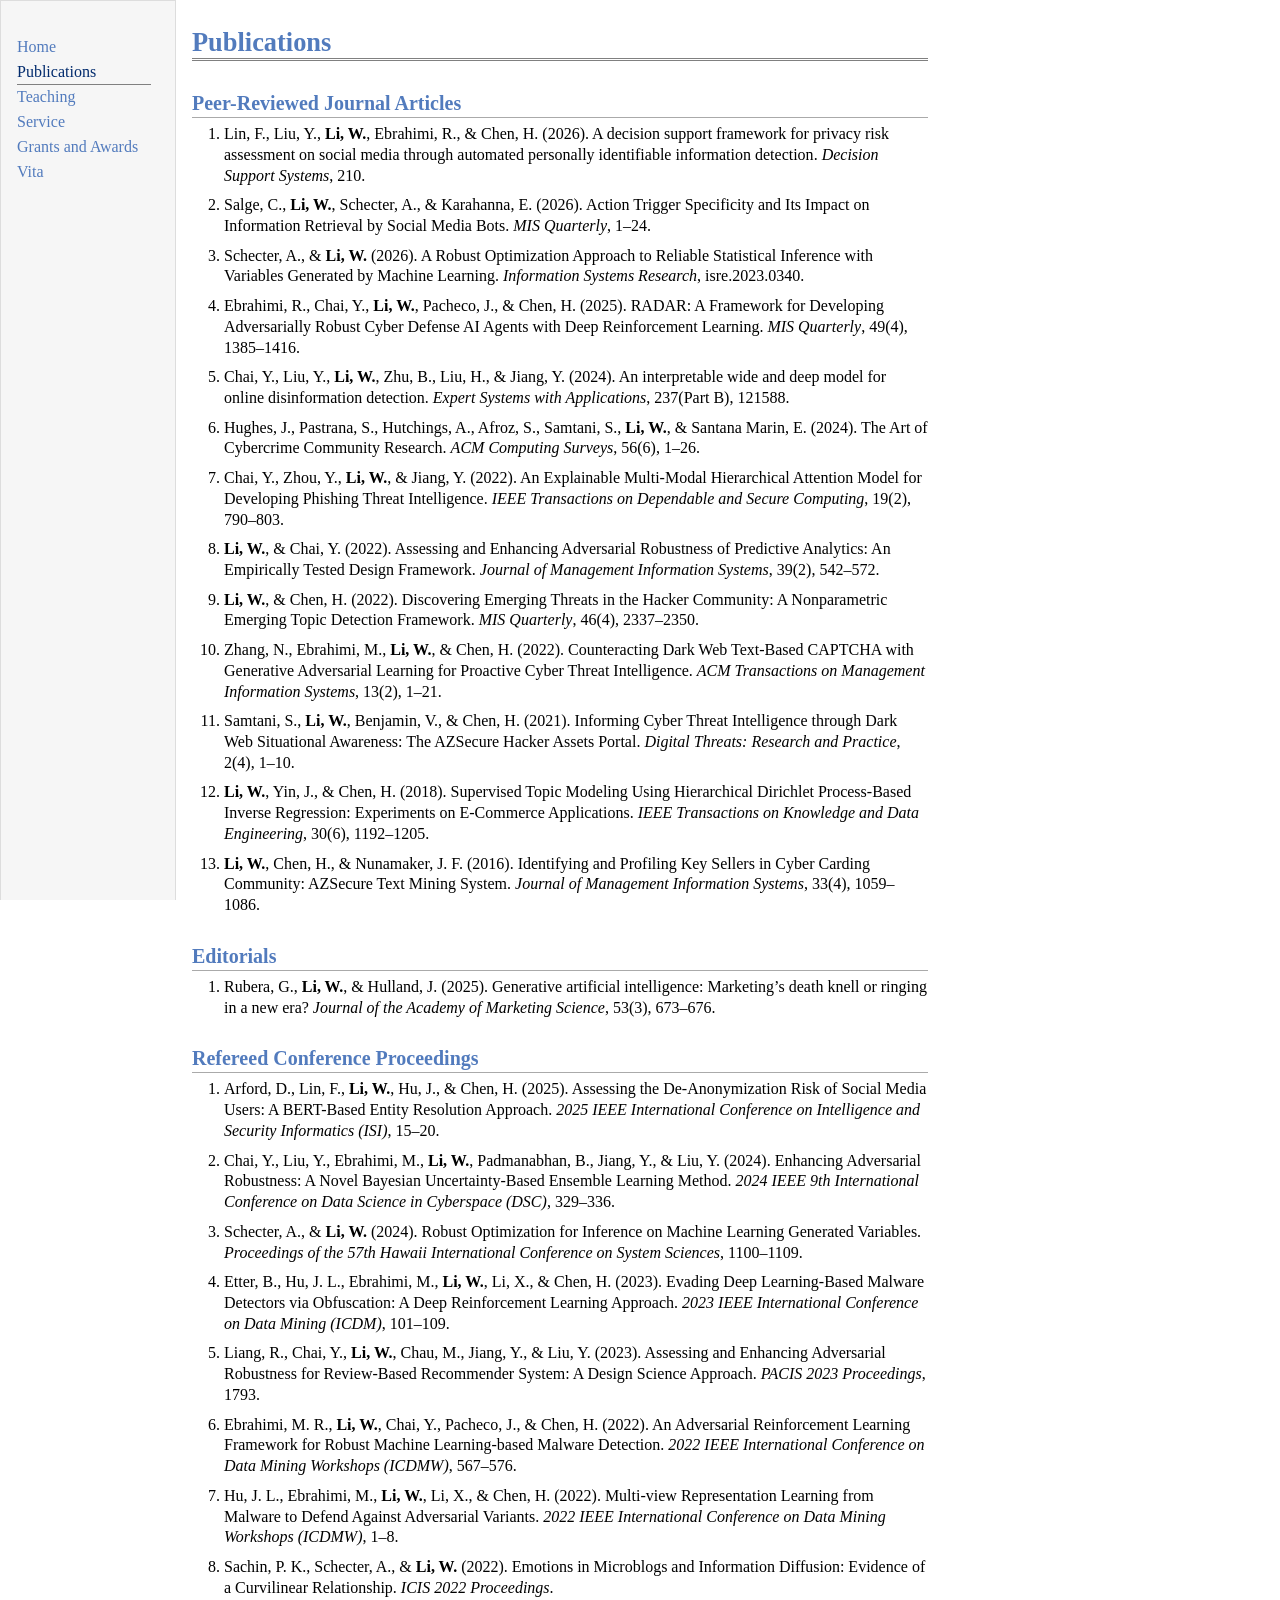
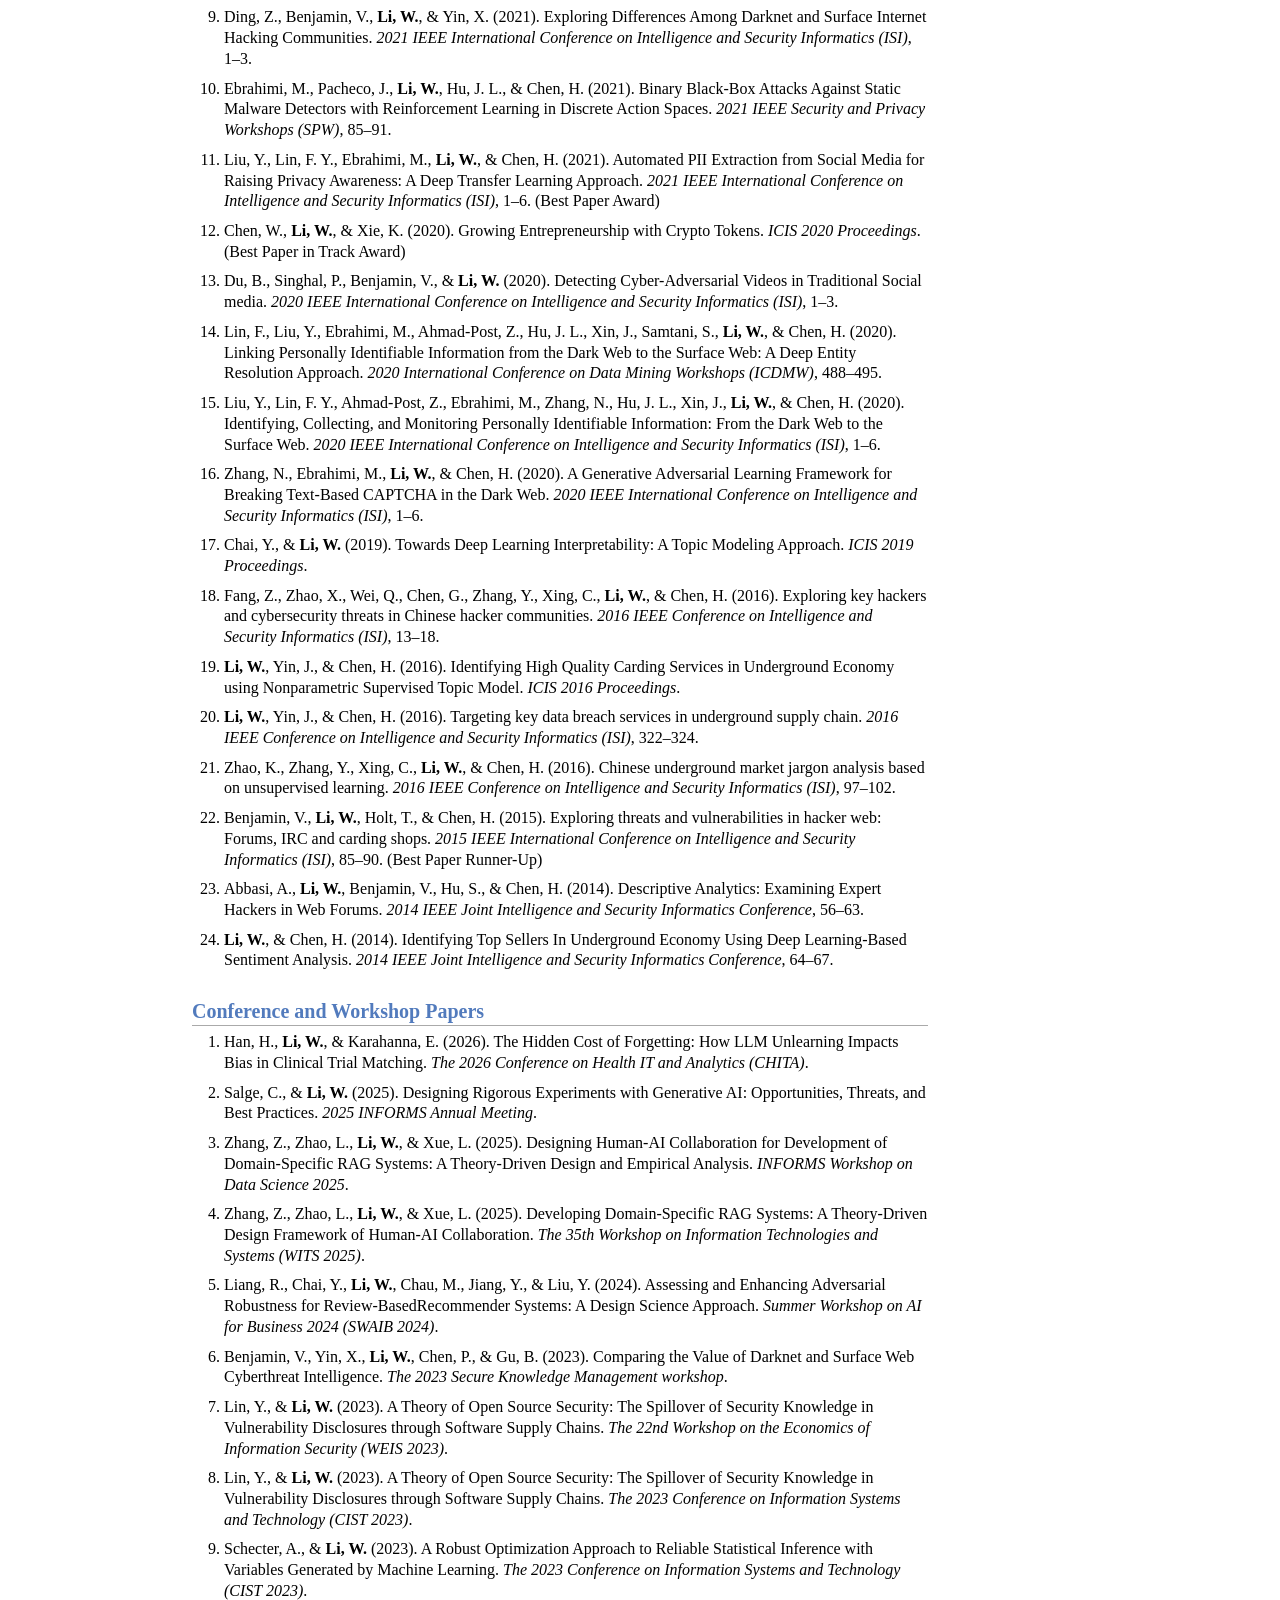
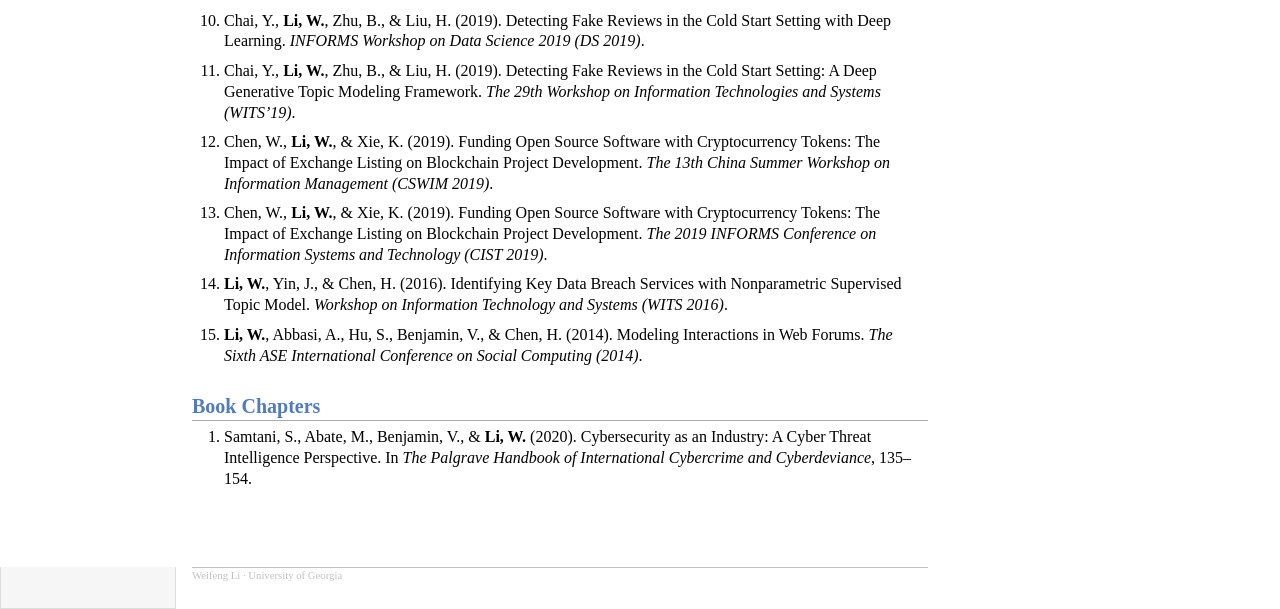
<file: pubs.html>
<!doctype html>
<html lang="en">
  <head>
    <meta charset="utf-8">
    <title>Moved</title>
    <link rel="canonical" href="https://weifeng-li.github.io/publications.html">
    <meta http-equiv="refresh" content="0; url=publications.html">
  </head>
  <body>
    <p>This page has moved to <a href="publications.html">publications.html</a>.</p>
  </body>
</html>
</file>
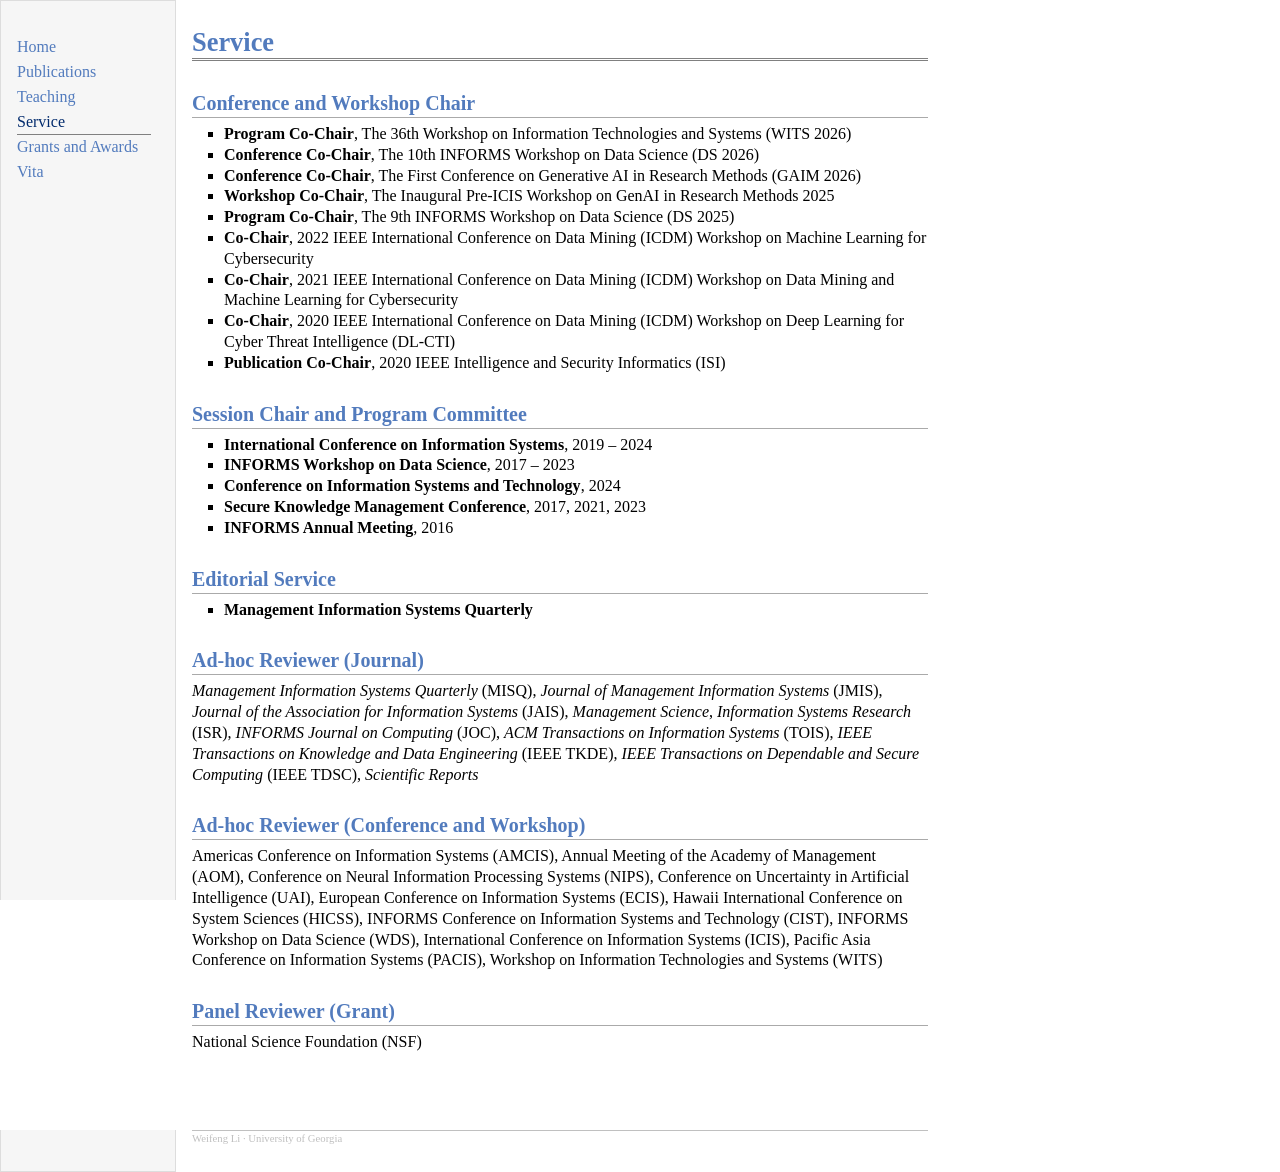
<file: service.html>
<!DOCTYPE html>
<html xmlns="http://www.w3.org/1999/xhtml" lang="en" xml:lang="en"><head>

<meta charset="utf-8">
<meta name="generator" content="quarto-1.11.9">

<meta name="viewport" content="width=device-width, initial-scale=1.0, user-scalable=yes">


<title>Service – Weifeng Li</title>
<style>
/* Default styles provided by pandoc.
** See https://pandoc.org/MANUAL.html#variables-for-html for config info.
*/
span.smallcaps{font-variant: small-caps;}
div.columns{display: flex; gap: 1.5em;}
div.column{flex: auto;}
@media screen {
div.columns{gap: min(4vw, 1.5em);}
div.column{overflow-x: auto;}
}
div.hanging-indent{margin-left: 1.5em; text-indent: -1.5em;}
ul.task-list{list-style: none;}
ul.task-list li input[type="checkbox"] {
  width: 0.8em;
  margin: 0 0.8em 0.2em -1em; /* quarto-specific, see https://github.com/quarto-dev/quarto-cli/issues/4556 */ 
  vertical-align: middle;
}
</style>


<script src="site_libs/quarto-nav/quarto-nav.js"></script>
<script src="site_libs/quarto-nav/headroom.min.js"></script>
<script src="site_libs/clipboard/clipboard.min.js"></script>
<script src="site_libs/quarto-search/autocomplete.umd.js"></script>
<script src="site_libs/quarto-search/fuse.min.js"></script>
<script src="site_libs/quarto-search/quarto-search.js"></script>
<meta name="quarto:offset" content="./">
<script src="site_libs/quarto-html/quarto.js" type="module"></script>
<script src="site_libs/quarto-html/tabsets/tabsets.js" type="module"></script>
<script src="site_libs/quarto-html/scrollable-regions/scrollable-regions.js" type="module"></script>
<script src="site_libs/quarto-html/popper.min.js"></script>
<script src="site_libs/quarto-html/tippy.umd.min.js"></script>
<link href="site_libs/quarto-html/tippy.css" rel="stylesheet">
<link href="site_libs/quarto-html/quarto-syntax-highlighting-6e68d50a9744051a32194f61f7cde33b.css" rel="stylesheet" id="quarto-text-highlighting-styles">
<script src="site_libs/bootstrap/bootstrap.min.js"></script>
<link href="site_libs/bootstrap/bootstrap-icons.css" rel="stylesheet">
<link href="site_libs/bootstrap/bootstrap-08401748696bd121d7cf4d3c4f0fb478.min.css" rel="stylesheet" append-hash="true" id="quarto-bootstrap" data-mode="light">
<script id="quarto-search-options" type="application/json">{
  "location": "sidebar",
  "copy-button": false,
  "collapse-after": 3,
  "panel-placement": "start",
  "type": "textbox",
  "limit": 50,
  "keyboard-shortcut": [
    "f",
    "/",
    "s"
  ],
  "show-item-context": false,
  "language": {
    "search-no-results-text": "No results",
    "search-matching-documents-text": "matching documents",
    "search-copy-link-title": "Copy link to search",
    "search-hide-matches-text": "Hide additional matches",
    "search-more-match-text": "more match in this document",
    "search-more-matches-text": "more matches in this document",
    "search-clear-button-title": "Clear",
    "search-text-placeholder": "",
    "search-detached-cancel-button-title": "Cancel",
    "search-submit-button-title": "Submit",
    "search-label": "Search"
  }
}</script>
<script async="" src="https://www.googletagmanager.com/gtag/js?id=G-1YBPC5T70H"></script>

<script type="text/javascript">

window.dataLayer = window.dataLayer || [];
function gtag(){dataLayer.push(arguments);}
gtag('js', new Date());
gtag('config', 'G-1YBPC5T70H', { 'anonymize_ip': true});
</script>


<meta property="og:title" content="Service – Weifeng Li">
<meta property="og:description" content="">
<meta property="og:site_name" content="Weifeng Li">
</head>

<body class="nav-sidebar floating fullcontent quarto-light"><a id="quarto-skip-link" class="visually-hidden-focusable" href="#quarto-document-content">Skip to main content</a>

<div id="quarto-search-results"></div>
  <header id="quarto-header" class="headroom fixed-top">
  <nav class="quarto-secondary-nav" aria-label="Toolbar">
    <div class="container-fluid d-flex">
      <button type="button" class="quarto-btn-toggle btn" data-bs-toggle="collapse" role="button" data-bs-target=".quarto-sidebar-collapse-item" aria-controls="quarto-sidebar" aria-expanded="false" aria-label="Toggle sidebar navigation" onclick="if (window.quartoToggleHeadroom) { window.quartoToggleHeadroom(); }">
        <i class="bi bi-layout-text-sidebar-reverse"></i>
      </button>
        <nav class="quarto-page-breadcrumbs" aria-label="Breadcrumbs"><ol class="breadcrumb"><li class="breadcrumb-item"><a href="./service.html">Service</a></li></ol></nav>
        <a class="flex-grow-1" data-bs-toggle="collapse" data-bs-target=".quarto-sidebar-collapse-item" onclick="if (window.quartoToggleHeadroom) { window.quartoToggleHeadroom(); }">      
        </a>
    </div>
  </nav>
</header>
<!-- content -->
<div id="quarto-content" class="quarto-container page-columns page-rows-contents page-layout-article">
<!-- sidebar -->
  <nav id="quarto-sidebar" class="sidebar collapse collapse-horizontal quarto-sidebar-collapse-item sidebar-navigation floating overflow-auto" aria-label="Site">
    <div class="pt-lg-2 mt-2 text-left sidebar-header">
    <div class="sidebar-title mb-0 py-0">
      <a href="./"></a> 
    </div>
      </div>
    <div class="sidebar-menu-container"> 
    <ul class="list-unstyled mt-1">
        <li class="sidebar-item">
  <div class="sidebar-item-container"> 
  <a href="./index.html" class="sidebar-item-text sidebar-link">
 <span class="menu-text">Home</span></a>
  </div>
</li>
        <li class="sidebar-item">
  <div class="sidebar-item-container"> 
  <a href="./publications.html" class="sidebar-item-text sidebar-link">
 <span class="menu-text">Publications</span></a>
  </div>
</li>
        <li class="sidebar-item">
  <div class="sidebar-item-container"> 
  <a href="./teaching.html" class="sidebar-item-text sidebar-link">
 <span class="menu-text">Teaching</span></a>
  </div>
</li>
        <li class="sidebar-item">
  <div class="sidebar-item-container"> 
  <a href="./service.html" class="sidebar-item-text sidebar-link active">
 <span class="menu-text">Service</span></a>
  </div>
</li>
        <li class="sidebar-item">
  <div class="sidebar-item-container"> 
  <a href="./grants.html" class="sidebar-item-text sidebar-link">
 <span class="menu-text">Grants and Awards</span></a>
  </div>
</li>
        <li class="sidebar-item">
  <div class="sidebar-item-container"> 
  <a href="./vita.html" class="sidebar-item-text sidebar-link">
 <span class="menu-text">Vita</span></a>
  </div>
</li>
    </ul>
    </div>
</nav>
<div id="quarto-sidebar-glass" class="quarto-sidebar-collapse-item" data-bs-toggle="collapse" data-bs-target=".quarto-sidebar-collapse-item"></div>
<!-- margin-sidebar -->
    
<!-- main -->
<main class="content" id="quarto-document-content" tabindex="-1">

<header id="title-block-header" class="quarto-title-block default">
<div class="quarto-title">
<h1 class="title">Service</h1>
</div>



<div class="quarto-title-meta">

    
  
    
  </div>
  


</header>


<!-- generated by acadsys — edit the records, not this file -->
<section id="conference-and-workshop-chair" class="level2">
<h2 data-anchor-id="conference-and-workshop-chair">Conference and Workshop Chair</h2>
<ul>
<li><strong>Program Co-Chair</strong>, The 36th Workshop on Information Technologies and Systems (WITS 2026)</li>
<li><strong>Conference Co-Chair</strong>, The 10th INFORMS Workshop on Data Science (DS 2026)</li>
<li><strong>Conference Co-Chair</strong>, The First Conference on Generative AI in Research Methods (GAIM 2026)</li>
<li><strong>Workshop Co-Chair</strong>, The Inaugural Pre-ICIS Workshop on GenAI in Research Methods 2025</li>
<li><strong>Program Co-Chair</strong>, The 9th INFORMS Workshop on Data Science (DS 2025)</li>
<li><strong>Co-Chair</strong>, 2022 IEEE International Conference on Data Mining (ICDM) Workshop on Machine Learning for Cybersecurity</li>
<li><strong>Co-Chair</strong>, 2021 IEEE International Conference on Data Mining (ICDM) Workshop on Data Mining and Machine Learning for Cybersecurity</li>
<li><strong>Co-Chair</strong>, 2020 IEEE International Conference on Data Mining (ICDM) Workshop on Deep Learning for Cyber Threat Intelligence (DL-CTI)</li>
<li><strong>Publication Co-Chair</strong>, 2020 IEEE Intelligence and Security Informatics (ISI)</li>
</ul>
</section>
<section id="session-chair-and-program-committee" class="level2">
<h2 data-anchor-id="session-chair-and-program-committee">Session Chair and Program Committee</h2>
<ul>
<li><strong>International Conference on Information Systems</strong>, 2019 – 2024</li>
<li><strong>INFORMS Workshop on Data Science</strong>, 2017 – 2023</li>
<li><strong>Conference on Information Systems and Technology</strong>, 2024</li>
<li><strong>Secure Knowledge Management Conference</strong>, 2017, 2021, 2023</li>
<li><strong>INFORMS Annual Meeting</strong>, 2016</li>
</ul>
</section>
<section id="editorial-service" class="level2">
<h2 data-anchor-id="editorial-service">Editorial Service</h2>
<ul>
<li><strong>Management Information Systems Quarterly</strong></li>
</ul>
</section>
<section id="ad-hoc-reviewer-journal" class="level2">
<h2 data-anchor-id="ad-hoc-reviewer-journal">Ad-hoc Reviewer (Journal)</h2>
<p><em>Management Information Systems Quarterly</em> (MISQ), <em>Journal of Management Information Systems</em> (JMIS), <em>Journal of the Association for Information Systems</em> (JAIS), <em>Management Science</em>, <em>Information Systems Research</em> (ISR), <em>INFORMS Journal on Computing</em> (JOC), <em>ACM Transactions on Information Systems</em> (TOIS), <em>IEEE Transactions on Knowledge and Data Engineering</em> (IEEE TKDE), <em>IEEE Transactions on Dependable and Secure Computing</em> (IEEE TDSC), <em>Scientific Reports</em></p>
</section>
<section id="ad-hoc-reviewer-conference-and-workshop" class="level2">
<h2 data-anchor-id="ad-hoc-reviewer-conference-and-workshop">Ad-hoc Reviewer (Conference and Workshop)</h2>
<p>Americas Conference on Information Systems (AMCIS), Annual Meeting of the Academy of Management (AOM), Conference on Neural Information Processing Systems (NIPS), Conference on Uncertainty in Artificial Intelligence (UAI), European Conference on Information Systems (ECIS), Hawaii International Conference on System Sciences (HICSS), INFORMS Conference on Information Systems and Technology (CIST), INFORMS Workshop on Data Science (WDS), International Conference on Information Systems (ICIS), Pacific Asia Conference on Information Systems (PACIS), Workshop on Information Technologies and Systems (WITS)</p>
</section>
<section id="panel-reviewer-grant" class="level2">
<h2 data-anchor-id="panel-reviewer-grant">Panel Reviewer (Grant)</h2>
<p>National Science Foundation (NSF)</p>


</section>

</main> <!-- /main -->
<script id="quarto-html-after-body" type="application/javascript">
  window.document.addEventListener("DOMContentLoaded", function (event) {
    const isCodeAnnotation = (el) => {
      for (const clz of el.classList) {
        if (clz.startsWith('code-annotation-')) {                     
          return true;
        }
      }
      return false;
    }
    const onCopySuccess = function(e) {
      // button target
      const button = e.trigger;
      // don't keep focus
      button.blur();
      // flash "checked"
      button.classList.add('code-copy-button-checked');
      var currentTitle = button.getAttribute("title");
      button.setAttribute("title", "Copied!");
      let tooltip;
      if (window.bootstrap) {
        button.setAttribute("data-bs-toggle", "tooltip");
        button.setAttribute("data-bs-placement", "left");
        button.setAttribute("data-bs-title", "Copied!");
        tooltip = new bootstrap.Tooltip(button, 
          { trigger: "manual", 
            customClass: "code-copy-button-tooltip",
            offset: [0, -8]});
        tooltip.show();    
      }
      setTimeout(function() {
        if (tooltip) {
          tooltip.hide();
          button.removeAttribute("data-bs-title");
          button.removeAttribute("data-bs-toggle");
          button.removeAttribute("data-bs-placement");
        }
        button.setAttribute("title", currentTitle);
        button.classList.remove('code-copy-button-checked');
      }, 1000);
      // clear code selection
      e.clearSelection();
    }
    const getTextToCopy = function(trigger) {
      const outerScaffold = trigger.parentElement.cloneNode(true);
      const codeEl = outerScaffold.querySelector('code');
      for (const childEl of codeEl.children) {
        if (isCodeAnnotation(childEl)) {
          childEl.remove();
        }
      }
      return codeEl.innerText;
    }
    const clipboard = new window.ClipboardJS('.code-copy-button:not([data-in-quarto-modal])', {
      text: getTextToCopy
    });
    clipboard.on('success', onCopySuccess);
    if (window.document.getElementById('quarto-embedded-source-code-modal')) {
      const clipboardModal = new window.ClipboardJS('.code-copy-button[data-in-quarto-modal]', {
        text: getTextToCopy,
        container: window.document.getElementById('quarto-embedded-source-code-modal')
      });
      clipboardModal.on('success', onCopySuccess);
    }
      var localhostRegex = new RegExp(/^(?:http|https):\/\/localhost\:?[0-9]*\//);
      var mailtoRegex = new RegExp(/^mailto:/);
        var filterRegex = new RegExp("https:\/\/weifeng-li\.github\.io");
      const newWindowLabel = "(opens in a new tab)";
      const newWindowNoteId = "quarto-ext-newwindow-label";
      // Links reference one hidden label through aria-describedby, so the
      // announcement never changes their accessible name.
      var describeNewWindow = (link) => {
        if (!window.document.getElementById(newWindowNoteId)) {
          var newWindowNote = window.document.createElement("span");
          newWindowNote.id = newWindowNoteId;
          newWindowNote.hidden = true;
          newWindowNote.textContent = newWindowLabel;
          window.document.body.appendChild(newWindowNote);
        }
        var describedBy = (link.getAttribute("aria-describedby") || "").split(/\s+/).filter(Boolean);
        if (!describedBy.includes(newWindowNoteId)) {
          describedBy.push(newWindowNoteId);
          link.setAttribute("aria-describedby", describedBy.join(" "));
        }
      }
      var isInternal = (href) => {
          return filterRegex.test(href) || localhostRegex.test(href) || mailtoRegex.test(href);
      }
      // Inspect non-navigation links and adorn them if external
      window.quartoDecorateExternalLinks = function (root) {
     var links = (root || window.document).querySelectorAll('a[href]:not(.nav-link):not(.navbar-brand):not(.toc-action):not(.sidebar-link):not(.sidebar-item-toggle):not(.pagination-link):not(.no-external):not([aria-hidden]):not(.dropdown-item):not(.quarto-navigation-tool):not(.about-link)');
      for (var i=0; i<links.length; i++) {
        const link = links[i];
        if (!isInternal(link.href)) {
          // undo the damage that might have been done by quarto-nav.js in the case of
          // links that we want to consider external
          if (link.dataset.originalHref !== undefined) {
            link.href = link.dataset.originalHref;
          }
            // target, if specified
            link.setAttribute("target", "_blank");
            if (link.getAttribute("rel") === null) {
              link.setAttribute("rel", "noopener");
            }
            describeNewWindow(link);
          if (!link.classList.contains('no-external-icon')) {
          }
        }
      }
      };
      window.quartoDecorateExternalLinks(window.document);
    // Esc closes the popup (WCAG 1.4.13) and focus leaving both trigger and
    // popup closes it (WCAG 2.4.11); tippy handles neither for interactive popups.
    const hideOnEscAndFocusOut = {
      name: 'hideOnEscAndFocusOut',
      defaultValue: true,
      fn(instance) {
        const dismiss = () => {
          // A show scheduled by the trigger delay would otherwise reopen it
          instance.clearDelayTimeouts();
          instance.hide();
        };
        const onKeyDown = (event) => {
          if (event.key !== 'Escape') {
            return;
          }
          // Keep Esc from also reaching page handlers (e.g. reveal.js overview),
          // except an open reveal.js slide menu, which Esc should close too.
          // The menu handles keys only when its keyboard option is on.
          const menuHandlesEsc = window.Reveal?.getPlugin?.('menu')?.isOpen() &&
            window.Reveal.getConfig().menu?.keyboard !== false;
          if (!menuHandlesEsc) {
            event.stopPropagation();
          }
          if (instance.popper.contains(window.document.activeElement)) {
            // Disabled while refocusing so the focus trigger does not reopen it
            instance.disable();
            instance.reference.focus();
            instance.enable();
          }
          dismiss();
        };
        const onFocusOut = (event) => {
          const target = event.relatedTarget;
          if (target && !instance.reference.contains(target) &&
              !instance.popper.contains(target)) {
            dismiss();
          }
        };
        // On the trigger too: a click trigger (code-annotations: select) has no
        // blur handling. Attached for the instance's lifetime so leaving the
        // trigger also cancels a show still pending on the trigger delay.
        instance.reference.addEventListener('focusout', onFocusOut);
        return {
          onShow() {
            window.document.addEventListener('keydown', onKeyDown, true);
            instance.popper.addEventListener('focusout', onFocusOut);
          },
          onHide() {
            window.document.removeEventListener('keydown', onKeyDown, true);
            instance.popper.removeEventListener('focusout', onFocusOut);
          },
          onDestroy() {
            instance.reference.removeEventListener('focusout', onFocusOut);
          },
        };
      },
    };
    function tippyHover(el, contentFn, onTriggerFn, onUntriggerFn) {
      const config = {
        allowHTML: true,
        maxWidth: 500,
        delay: 100,
        arrow: false,
        appendTo: function(el) {
            return el.parentElement;
        },
        interactive: true,
        interactiveBorder: 10,
        theme: 'quarto',
        placement: 'bottom-start',
        plugins: [hideOnEscAndFocusOut],
      };
      if (contentFn) {
        config.content = contentFn;
      }
      if (onTriggerFn) {
        config.onTrigger = onTriggerFn;
      }
      if (onUntriggerFn) {
        config.onUntrigger = onUntriggerFn;
      }
      window.tippy(el, config); 
    }
    const noterefs = window.document.querySelectorAll('a[role="doc-noteref"]');
    for (var i=0; i<noterefs.length; i++) {
      const ref = noterefs[i];
      tippyHover(ref, function() {
        // use id or data attribute instead here
        let href = ref.getAttribute('data-footnote-href') || ref.getAttribute('href');
        try { href = new URL(href).hash; } catch {}
        const id = href.replace(/^#\/?/, "");
        const note = window.document.getElementById(id);
        if (note) {
          return note.innerHTML;
        } else {
          return "";
        }
      });
    }
    const xrefs = window.document.querySelectorAll('a.quarto-xref');
    const processXRef = (id, note) => {
      // Strip column container classes
      const stripColumnClz = (el) => {
        el.classList.remove("page-full", "page-columns");
        if (el.children) {
          for (const child of el.children) {
            stripColumnClz(child);
          }
        }
      }
      stripColumnClz(note)
      if (id === null || id.startsWith('sec-')) {
        // Special case sections, only their first couple elements
        const container = document.createElement("div");
        if (note.children && note.children.length > 2) {
          container.appendChild(note.children[0].cloneNode(true));
          for (let i = 1; i < note.children.length; i++) {
            const child = note.children[i];
            if (child.tagName === "P" && child.innerText === "") {
              continue;
            } else {
              container.appendChild(child.cloneNode(true));
              break;
            }
          }
          if (window.Quarto?.typesetMath) {
            window.Quarto.typesetMath(container);
          }
          return container.innerHTML
        } else {
          if (window.Quarto?.typesetMath) {
            window.Quarto.typesetMath(note);
          }
          return note.innerHTML;
        }
      } else {
        // Remove any anchor links if they are present
        const anchorLink = note.querySelector('a.anchorjs-link');
        if (anchorLink) {
          anchorLink.remove();
        }
        if (window.Quarto?.typesetMath) {
          window.Quarto.typesetMath(note);
        }
        if (note.classList.contains("callout")) {
          return note.outerHTML;
        } else {
          return note.innerHTML;
        }
      }
    }
    for (var i=0; i<xrefs.length; i++) {
      const xref = xrefs[i];
      tippyHover(xref, undefined, function(instance) {
        instance.disable();
        let url = xref.getAttribute('href');
        let hash = undefined; 
        if (url.startsWith('#')) {
          hash = url;
        } else {
          try { hash = new URL(url).hash; } catch {}
        }
        if (hash) {
          const id = hash.replace(/^#\/?/, "");
          const note = window.document.getElementById(id);
          if (note !== null) {
            try {
              const html = processXRef(id, note.cloneNode(true));
              instance.setContent(html);
            } finally {
              instance.enable();
              instance.show();
            }
          } else {
            // See if we can fetch this
            fetch(url.split('#')[0])
            .then(res => res.text())
            .then(html => {
              const parser = new DOMParser();
              const htmlDoc = parser.parseFromString(html, "text/html");
              const note = htmlDoc.getElementById(id);
              if (note !== null) {
                const html = processXRef(id, note);
                instance.setContent(html);
              } 
            }).finally(() => {
              instance.enable();
              instance.show();
            });
          }
        } else {
          // See if we can fetch a full url (with no hash to target)
          // This is a special case and we should probably do some content thinning / targeting
          fetch(url)
          .then(res => res.text())
          .then(html => {
            const parser = new DOMParser();
            const htmlDoc = parser.parseFromString(html, "text/html");
            const note = htmlDoc.querySelector('main.content');
            if (note !== null) {
              // This should only happen for chapter cross references
              // (since there is no id in the URL)
              // remove the first header
              if (note.children.length > 0 && note.children[0].tagName === "HEADER") {
                note.children[0].remove();
              }
              const html = processXRef(null, note);
              instance.setContent(html);
            } 
          }).finally(() => {
            instance.enable();
            instance.show();
          });
        }
      }, function(instance) {
      });
    }
        let selectedAnnoteEl;
        const selectorForAnnotation = ( cell, annotation) => {
          let cellAttr = 'data-code-cell="' + cell + '"';
          let lineAttr = 'data-code-annotation="' +  annotation + '"';
          const selector = 'span[' + cellAttr + '][' + lineAttr + ']';
          return selector;
        }
        const selectCodeLines = (annoteEl) => {
          const doc = window.document;
          const targetCell = annoteEl.getAttribute("data-target-cell");
          const targetAnnotation = annoteEl.getAttribute("data-target-annotation");
          const annoteSpan = window.document.querySelector(selectorForAnnotation(targetCell, targetAnnotation));
          const lines = annoteSpan.getAttribute("data-code-lines").split(",");
          const lineIds = lines.map((line) => {
            return targetCell + "-" + line;
          })
          // Each band is positioned against its own containing block, which is
          // not the offsetParent of the lines, so place it from client rects.
          const placeBand = (band, firstEl, lastEl, codeBlock) => {
            const container = band.offsetParent;
            if (container === null) {
              return;
            }
            const containerRect = container.getBoundingClientRect();
            // Reveal.js scales slides with a transform, so convert client
            // pixels back to the CSS pixels of the container.
            const scale = containerRect.height / container.offsetHeight || 1;
            const firstRect = firstEl.getBoundingClientRect();
            const lastRect = lastEl.getBoundingClientRect();
            const top = (firstRect.top - containerRect.top) / scale - container.clientTop + container.scrollTop;
            const height = (lastRect.bottom - firstRect.top) / scale;
            band.style.top = top - 2 + "px";
            band.style.height = height + 4 + "px";
            if (codeBlock) {
              // Without the copy button wrapper, the containing block is wider
              // than the code block, so span the code block explicitly.
              const blockRect = codeBlock.getBoundingClientRect();
              band.style.left = (blockRect.left - containerRect.left) / scale - container.clientLeft + container.scrollLeft + "px";
              band.style.width = blockRect.width / scale + "px";
            }
          };
          if (lineIds.length > 0) {
            const el = window.document.getElementById(lineIds[0]);
            const lastEl = window.document.getElementById(lineIds[lineIds.length - 1]);
            const parent = el.parentElement.parentElement;
            // cook up a div (if necessary) and position it
            let div = window.document.getElementById("code-annotation-line-highlight");
            if (div === null) {
              div = window.document.createElement("div");
              div.setAttribute("id", "code-annotation-line-highlight");
              div.style.position = 'absolute';
              parent.appendChild(div);
            }
            placeBand(div, el, lastEl, parent.closest("div.sourceCode") || parent);
            let gutterDiv = window.document.getElementById("code-annotation-line-highlight-gutter");
            if (gutterDiv === null) {
              gutterDiv = window.document.createElement("div");
              gutterDiv.setAttribute("id", "code-annotation-line-highlight-gutter");
              gutterDiv.style.position = 'absolute';
              const codeCell = window.document.getElementById(targetCell);
              const gutter = codeCell.querySelector('.code-annotation-gutter');
              gutter.appendChild(gutterDiv);
            }
            placeBand(gutterDiv, el, lastEl);
            selectedAnnoteEl = annoteEl;
          }
        };
        const unselectCodeLines = () => {
          const elementsIds = ["code-annotation-line-highlight", "code-annotation-line-highlight-gutter"];
          elementsIds.forEach((elId) => {
            const div = window.document.getElementById(elId);
            if (div) {
              div.remove();
            }
          });
          selectedAnnoteEl = undefined;
        };
          // Handle positioning of the toggle
      window.addEventListener(
        "resize",
        throttle(() => {
          elRect = undefined;
          if (selectedAnnoteEl) {
            selectCodeLines(selectedAnnoteEl);
          }
        }, 10)
      );
      function throttle(fn, ms) {
      let throttle = false;
      let timer;
        return (...args) => {
          if(!throttle) { // first call gets through
              fn.apply(this, args);
              throttle = true;
          } else { // all the others get throttled
              if(timer) clearTimeout(timer); // cancel #2
              timer = setTimeout(() => {
                fn.apply(this, args);
                timer = throttle = false;
              }, ms);
          }
        };
      }
        // Attach click handler to the DT
        const annoteDls = window.document.querySelectorAll('dt[data-target-cell]');
        for (const annoteDlNode of annoteDls) {
          annoteDlNode.addEventListener('click', (event) => {
            const clickedEl = event.target;
            if (clickedEl !== selectedAnnoteEl) {
              unselectCodeLines();
              const activeEl = window.document.querySelector('dt[data-target-cell].code-annotation-active');
              if (activeEl) {
                activeEl.classList.remove('code-annotation-active');
              }
              selectCodeLines(clickedEl);
              clickedEl.classList.add('code-annotation-active');
            } else {
              // Unselect the line
              unselectCodeLines();
              clickedEl.classList.remove('code-annotation-active');
            }
          });
        }
    const findCites = (el) => {
      const parentEl = el.parentElement;
      if (parentEl) {
        const cites = parentEl.dataset.cites;
        if (cites) {
          return {
            el,
            cites: cites.split(' ')
          };
        } else {
          return findCites(el.parentElement)
        }
      } else {
        return undefined;
      }
    };
    var bibliorefs = window.document.querySelectorAll('a[role="doc-biblioref"]');
    for (var i=0; i<bibliorefs.length; i++) {
      const ref = bibliorefs[i];
      const citeInfo = findCites(ref);
      if (citeInfo) {
        tippyHover(citeInfo.el, function() {
          var popup = window.document.createElement('div');
          citeInfo.cites.forEach(function(cite) {
            var citeDiv = window.document.createElement('div');
            citeDiv.classList.add('hanging-indent');
            citeDiv.classList.add('csl-entry');
            var biblioDiv = window.document.getElementById('ref-' + cite);
            if (biblioDiv) {
              citeDiv.innerHTML = biblioDiv.innerHTML;
            }
            popup.appendChild(citeDiv);
          });
          return popup.innerHTML;
        });
      }
    }
  });
  </script>
  <script type="application/javascript">
  window.quartoScrollableRegionsLabels = {"code":"Scrollable code","output":"Scrollable output"};
  </script>
</div> <!-- /content -->
<footer class="footer">
  <div class="nav-footer">
    <div class="nav-footer-left">
<p>Weifeng Li · University of Georgia</p>
</div>   
    <div class="nav-footer-center">
      &nbsp;
    </div>
    <div class="nav-footer-right">
      &nbsp;
    </div>
  </div>
</footer>




</body></html>
</file>
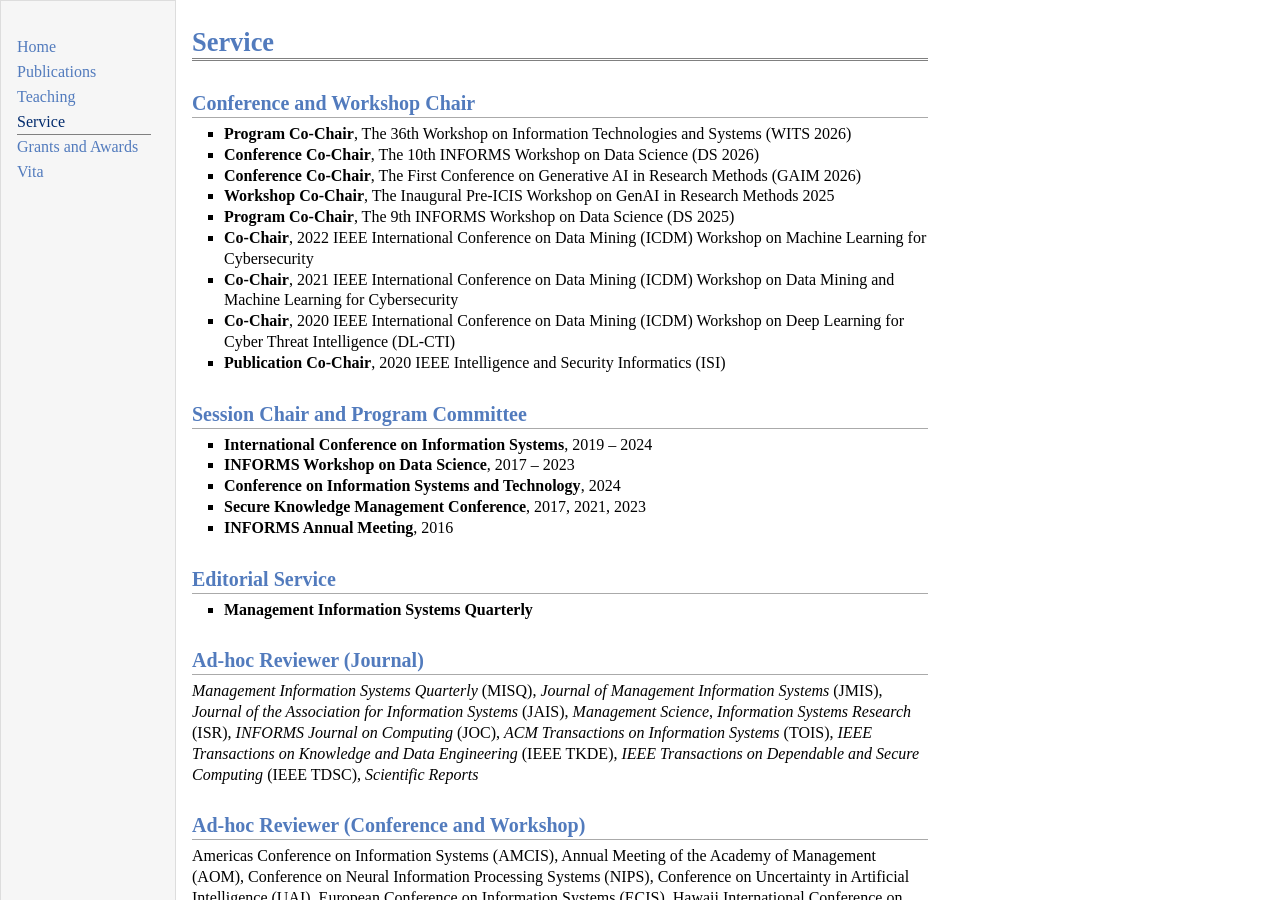
<file: services.html>
<!doctype html>
<html lang="en">
  <head>
    <meta charset="utf-8">
    <title>Moved</title>
    <link rel="canonical" href="https://weifeng-li.github.io/service.html">
    <meta http-equiv="refresh" content="0; url=service.html">
  </head>
  <body>
    <p>This page has moved to <a href="service.html">service.html</a>.</p>
  </body>
</html>
</file>
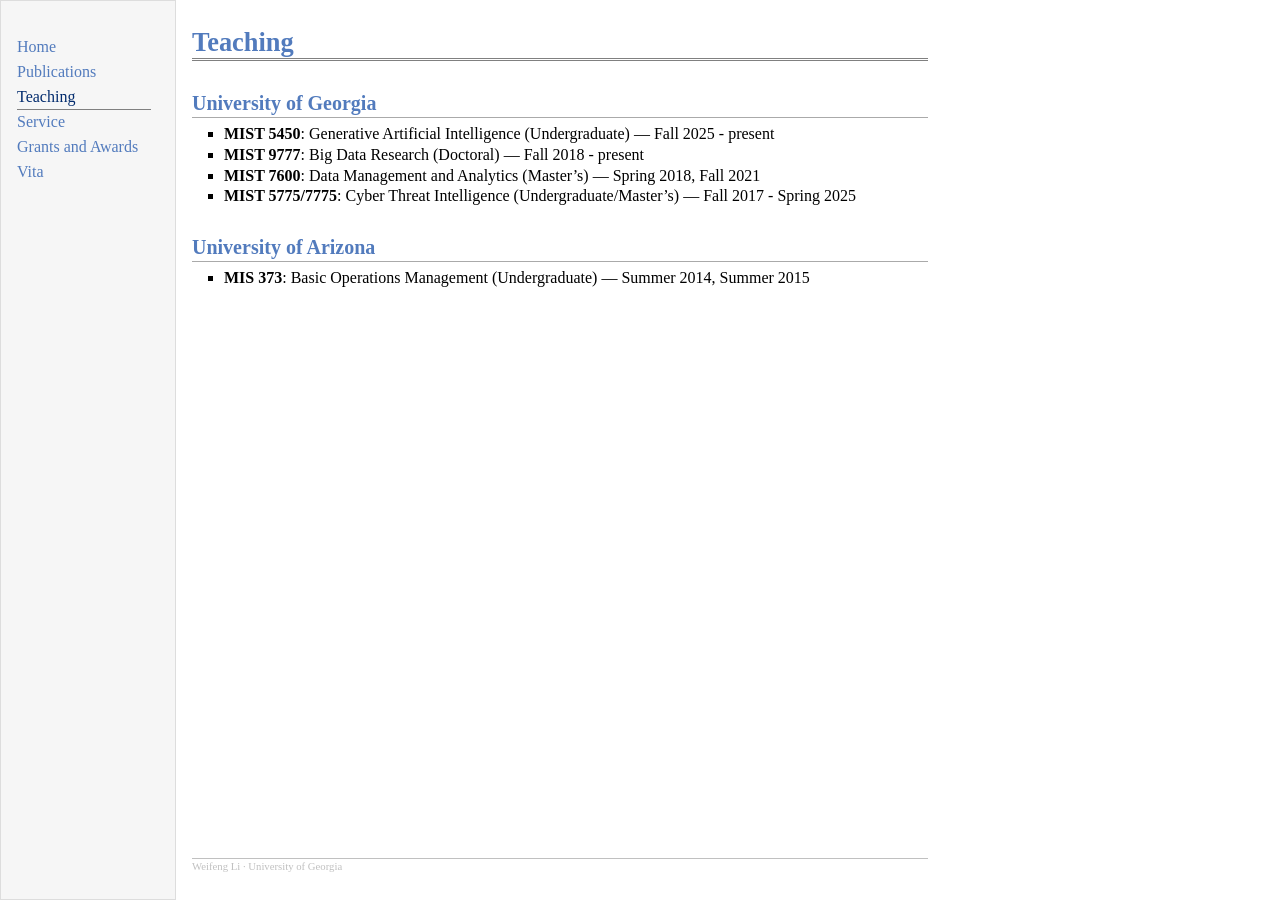
<file: teaching.html>
<!DOCTYPE html>
<html xmlns="http://www.w3.org/1999/xhtml" lang="en" xml:lang="en"><head>

<meta charset="utf-8">
<meta name="generator" content="quarto-1.11.9">

<meta name="viewport" content="width=device-width, initial-scale=1.0, user-scalable=yes">


<title>Teaching – Weifeng Li</title>
<style>
/* Default styles provided by pandoc.
** See https://pandoc.org/MANUAL.html#variables-for-html for config info.
*/
span.smallcaps{font-variant: small-caps;}
div.columns{display: flex; gap: 1.5em;}
div.column{flex: auto;}
@media screen {
div.columns{gap: min(4vw, 1.5em);}
div.column{overflow-x: auto;}
}
div.hanging-indent{margin-left: 1.5em; text-indent: -1.5em;}
ul.task-list{list-style: none;}
ul.task-list li input[type="checkbox"] {
  width: 0.8em;
  margin: 0 0.8em 0.2em -1em; /* quarto-specific, see https://github.com/quarto-dev/quarto-cli/issues/4556 */ 
  vertical-align: middle;
}
</style>


<script src="site_libs/quarto-nav/quarto-nav.js"></script>
<script src="site_libs/quarto-nav/headroom.min.js"></script>
<script src="site_libs/clipboard/clipboard.min.js"></script>
<script src="site_libs/quarto-search/autocomplete.umd.js"></script>
<script src="site_libs/quarto-search/fuse.min.js"></script>
<script src="site_libs/quarto-search/quarto-search.js"></script>
<meta name="quarto:offset" content="./">
<script src="site_libs/quarto-html/quarto.js" type="module"></script>
<script src="site_libs/quarto-html/tabsets/tabsets.js" type="module"></script>
<script src="site_libs/quarto-html/scrollable-regions/scrollable-regions.js" type="module"></script>
<script src="site_libs/quarto-html/popper.min.js"></script>
<script src="site_libs/quarto-html/tippy.umd.min.js"></script>
<link href="site_libs/quarto-html/tippy.css" rel="stylesheet">
<link href="site_libs/quarto-html/quarto-syntax-highlighting-6e68d50a9744051a32194f61f7cde33b.css" rel="stylesheet" id="quarto-text-highlighting-styles">
<script src="site_libs/bootstrap/bootstrap.min.js"></script>
<link href="site_libs/bootstrap/bootstrap-icons.css" rel="stylesheet">
<link href="site_libs/bootstrap/bootstrap-08401748696bd121d7cf4d3c4f0fb478.min.css" rel="stylesheet" append-hash="true" id="quarto-bootstrap" data-mode="light">
<script id="quarto-search-options" type="application/json">{
  "location": "sidebar",
  "copy-button": false,
  "collapse-after": 3,
  "panel-placement": "start",
  "type": "textbox",
  "limit": 50,
  "keyboard-shortcut": [
    "f",
    "/",
    "s"
  ],
  "show-item-context": false,
  "language": {
    "search-no-results-text": "No results",
    "search-matching-documents-text": "matching documents",
    "search-copy-link-title": "Copy link to search",
    "search-hide-matches-text": "Hide additional matches",
    "search-more-match-text": "more match in this document",
    "search-more-matches-text": "more matches in this document",
    "search-clear-button-title": "Clear",
    "search-text-placeholder": "",
    "search-detached-cancel-button-title": "Cancel",
    "search-submit-button-title": "Submit",
    "search-label": "Search"
  }
}</script>
<script async="" src="https://www.googletagmanager.com/gtag/js?id=G-1YBPC5T70H"></script>

<script type="text/javascript">

window.dataLayer = window.dataLayer || [];
function gtag(){dataLayer.push(arguments);}
gtag('js', new Date());
gtag('config', 'G-1YBPC5T70H', { 'anonymize_ip': true});
</script>


<meta property="og:title" content="Teaching – Weifeng Li">
<meta property="og:site_name" content="Weifeng Li">
</head>

<body class="nav-sidebar floating fullcontent quarto-light"><a id="quarto-skip-link" class="visually-hidden-focusable" href="#quarto-document-content">Skip to main content</a>

<div id="quarto-search-results"></div>
  <header id="quarto-header" class="headroom fixed-top">
  <nav class="quarto-secondary-nav" aria-label="Toolbar">
    <div class="container-fluid d-flex">
      <button type="button" class="quarto-btn-toggle btn" data-bs-toggle="collapse" role="button" data-bs-target=".quarto-sidebar-collapse-item" aria-controls="quarto-sidebar" aria-expanded="false" aria-label="Toggle sidebar navigation" onclick="if (window.quartoToggleHeadroom) { window.quartoToggleHeadroom(); }">
        <i class="bi bi-layout-text-sidebar-reverse"></i>
      </button>
        <nav class="quarto-page-breadcrumbs" aria-label="Breadcrumbs"><ol class="breadcrumb"><li class="breadcrumb-item"><a href="./teaching.html">Teaching</a></li></ol></nav>
        <a class="flex-grow-1" data-bs-toggle="collapse" data-bs-target=".quarto-sidebar-collapse-item" onclick="if (window.quartoToggleHeadroom) { window.quartoToggleHeadroom(); }">      
        </a>
    </div>
  </nav>
</header>
<!-- content -->
<div id="quarto-content" class="quarto-container page-columns page-rows-contents page-layout-article">
<!-- sidebar -->
  <nav id="quarto-sidebar" class="sidebar collapse collapse-horizontal quarto-sidebar-collapse-item sidebar-navigation floating overflow-auto" aria-label="Site">
    <div class="pt-lg-2 mt-2 text-left sidebar-header">
    <div class="sidebar-title mb-0 py-0">
      <a href="./"></a> 
    </div>
      </div>
    <div class="sidebar-menu-container"> 
    <ul class="list-unstyled mt-1">
        <li class="sidebar-item">
  <div class="sidebar-item-container"> 
  <a href="./index.html" class="sidebar-item-text sidebar-link">
 <span class="menu-text">Home</span></a>
  </div>
</li>
        <li class="sidebar-item">
  <div class="sidebar-item-container"> 
  <a href="./publications.html" class="sidebar-item-text sidebar-link">
 <span class="menu-text">Publications</span></a>
  </div>
</li>
        <li class="sidebar-item">
  <div class="sidebar-item-container"> 
  <a href="./teaching.html" class="sidebar-item-text sidebar-link active">
 <span class="menu-text">Teaching</span></a>
  </div>
</li>
        <li class="sidebar-item">
  <div class="sidebar-item-container"> 
  <a href="./service.html" class="sidebar-item-text sidebar-link">
 <span class="menu-text">Service</span></a>
  </div>
</li>
        <li class="sidebar-item">
  <div class="sidebar-item-container"> 
  <a href="./grants.html" class="sidebar-item-text sidebar-link">
 <span class="menu-text">Grants and Awards</span></a>
  </div>
</li>
        <li class="sidebar-item">
  <div class="sidebar-item-container"> 
  <a href="./vita.html" class="sidebar-item-text sidebar-link">
 <span class="menu-text">Vita</span></a>
  </div>
</li>
    </ul>
    </div>
</nav>
<div id="quarto-sidebar-glass" class="quarto-sidebar-collapse-item" data-bs-toggle="collapse" data-bs-target=".quarto-sidebar-collapse-item"></div>
<!-- margin-sidebar -->
    
<!-- main -->
<main class="content" id="quarto-document-content" tabindex="-1">

<header id="title-block-header" class="quarto-title-block default">
<div class="quarto-title">
<h1 class="title">Teaching</h1>
</div>



<div class="quarto-title-meta">

    
  
    
  </div>
  


</header>


<!-- generated by acadsys — edit the records, not this file -->
<section id="university-of-georgia" class="level2">
<h2 data-anchor-id="university-of-georgia">University of Georgia</h2>
<ul>
<li><strong>MIST 5450</strong>: Generative Artificial Intelligence (Undergraduate) — Fall 2025 - present</li>
<li><strong>MIST 9777</strong>: Big Data Research (Doctoral) — Fall 2018 - present</li>
<li><strong>MIST 7600</strong>: Data Management and Analytics (Master’s) — Spring 2018, Fall 2021</li>
<li><strong>MIST 5775/7775</strong>: Cyber Threat Intelligence (Undergraduate/Master’s) — Fall 2017 - Spring 2025</li>
</ul>
</section>
<section id="university-of-arizona" class="level2">
<h2 data-anchor-id="university-of-arizona">University of Arizona</h2>
<ul>
<li><strong>MIS 373</strong>: Basic Operations Management (Undergraduate) — Summer 2014, Summer 2015</li>
</ul>


</section>

</main> <!-- /main -->
<script id="quarto-html-after-body" type="application/javascript">
  window.document.addEventListener("DOMContentLoaded", function (event) {
    const isCodeAnnotation = (el) => {
      for (const clz of el.classList) {
        if (clz.startsWith('code-annotation-')) {                     
          return true;
        }
      }
      return false;
    }
    const onCopySuccess = function(e) {
      // button target
      const button = e.trigger;
      // don't keep focus
      button.blur();
      // flash "checked"
      button.classList.add('code-copy-button-checked');
      var currentTitle = button.getAttribute("title");
      button.setAttribute("title", "Copied!");
      let tooltip;
      if (window.bootstrap) {
        button.setAttribute("data-bs-toggle", "tooltip");
        button.setAttribute("data-bs-placement", "left");
        button.setAttribute("data-bs-title", "Copied!");
        tooltip = new bootstrap.Tooltip(button, 
          { trigger: "manual", 
            customClass: "code-copy-button-tooltip",
            offset: [0, -8]});
        tooltip.show();    
      }
      setTimeout(function() {
        if (tooltip) {
          tooltip.hide();
          button.removeAttribute("data-bs-title");
          button.removeAttribute("data-bs-toggle");
          button.removeAttribute("data-bs-placement");
        }
        button.setAttribute("title", currentTitle);
        button.classList.remove('code-copy-button-checked');
      }, 1000);
      // clear code selection
      e.clearSelection();
    }
    const getTextToCopy = function(trigger) {
      const outerScaffold = trigger.parentElement.cloneNode(true);
      const codeEl = outerScaffold.querySelector('code');
      for (const childEl of codeEl.children) {
        if (isCodeAnnotation(childEl)) {
          childEl.remove();
        }
      }
      return codeEl.innerText;
    }
    const clipboard = new window.ClipboardJS('.code-copy-button:not([data-in-quarto-modal])', {
      text: getTextToCopy
    });
    clipboard.on('success', onCopySuccess);
    if (window.document.getElementById('quarto-embedded-source-code-modal')) {
      const clipboardModal = new window.ClipboardJS('.code-copy-button[data-in-quarto-modal]', {
        text: getTextToCopy,
        container: window.document.getElementById('quarto-embedded-source-code-modal')
      });
      clipboardModal.on('success', onCopySuccess);
    }
      var localhostRegex = new RegExp(/^(?:http|https):\/\/localhost\:?[0-9]*\//);
      var mailtoRegex = new RegExp(/^mailto:/);
        var filterRegex = new RegExp("https:\/\/weifeng-li\.github\.io");
      const newWindowLabel = "(opens in a new tab)";
      const newWindowNoteId = "quarto-ext-newwindow-label";
      // Links reference one hidden label through aria-describedby, so the
      // announcement never changes their accessible name.
      var describeNewWindow = (link) => {
        if (!window.document.getElementById(newWindowNoteId)) {
          var newWindowNote = window.document.createElement("span");
          newWindowNote.id = newWindowNoteId;
          newWindowNote.hidden = true;
          newWindowNote.textContent = newWindowLabel;
          window.document.body.appendChild(newWindowNote);
        }
        var describedBy = (link.getAttribute("aria-describedby") || "").split(/\s+/).filter(Boolean);
        if (!describedBy.includes(newWindowNoteId)) {
          describedBy.push(newWindowNoteId);
          link.setAttribute("aria-describedby", describedBy.join(" "));
        }
      }
      var isInternal = (href) => {
          return filterRegex.test(href) || localhostRegex.test(href) || mailtoRegex.test(href);
      }
      // Inspect non-navigation links and adorn them if external
      window.quartoDecorateExternalLinks = function (root) {
     var links = (root || window.document).querySelectorAll('a[href]:not(.nav-link):not(.navbar-brand):not(.toc-action):not(.sidebar-link):not(.sidebar-item-toggle):not(.pagination-link):not(.no-external):not([aria-hidden]):not(.dropdown-item):not(.quarto-navigation-tool):not(.about-link)');
      for (var i=0; i<links.length; i++) {
        const link = links[i];
        if (!isInternal(link.href)) {
          // undo the damage that might have been done by quarto-nav.js in the case of
          // links that we want to consider external
          if (link.dataset.originalHref !== undefined) {
            link.href = link.dataset.originalHref;
          }
            // target, if specified
            link.setAttribute("target", "_blank");
            if (link.getAttribute("rel") === null) {
              link.setAttribute("rel", "noopener");
            }
            describeNewWindow(link);
          if (!link.classList.contains('no-external-icon')) {
          }
        }
      }
      };
      window.quartoDecorateExternalLinks(window.document);
    // Esc closes the popup (WCAG 1.4.13) and focus leaving both trigger and
    // popup closes it (WCAG 2.4.11); tippy handles neither for interactive popups.
    const hideOnEscAndFocusOut = {
      name: 'hideOnEscAndFocusOut',
      defaultValue: true,
      fn(instance) {
        const dismiss = () => {
          // A show scheduled by the trigger delay would otherwise reopen it
          instance.clearDelayTimeouts();
          instance.hide();
        };
        const onKeyDown = (event) => {
          if (event.key !== 'Escape') {
            return;
          }
          // Keep Esc from also reaching page handlers (e.g. reveal.js overview),
          // except an open reveal.js slide menu, which Esc should close too.
          // The menu handles keys only when its keyboard option is on.
          const menuHandlesEsc = window.Reveal?.getPlugin?.('menu')?.isOpen() &&
            window.Reveal.getConfig().menu?.keyboard !== false;
          if (!menuHandlesEsc) {
            event.stopPropagation();
          }
          if (instance.popper.contains(window.document.activeElement)) {
            // Disabled while refocusing so the focus trigger does not reopen it
            instance.disable();
            instance.reference.focus();
            instance.enable();
          }
          dismiss();
        };
        const onFocusOut = (event) => {
          const target = event.relatedTarget;
          if (target && !instance.reference.contains(target) &&
              !instance.popper.contains(target)) {
            dismiss();
          }
        };
        // On the trigger too: a click trigger (code-annotations: select) has no
        // blur handling. Attached for the instance's lifetime so leaving the
        // trigger also cancels a show still pending on the trigger delay.
        instance.reference.addEventListener('focusout', onFocusOut);
        return {
          onShow() {
            window.document.addEventListener('keydown', onKeyDown, true);
            instance.popper.addEventListener('focusout', onFocusOut);
          },
          onHide() {
            window.document.removeEventListener('keydown', onKeyDown, true);
            instance.popper.removeEventListener('focusout', onFocusOut);
          },
          onDestroy() {
            instance.reference.removeEventListener('focusout', onFocusOut);
          },
        };
      },
    };
    function tippyHover(el, contentFn, onTriggerFn, onUntriggerFn) {
      const config = {
        allowHTML: true,
        maxWidth: 500,
        delay: 100,
        arrow: false,
        appendTo: function(el) {
            return el.parentElement;
        },
        interactive: true,
        interactiveBorder: 10,
        theme: 'quarto',
        placement: 'bottom-start',
        plugins: [hideOnEscAndFocusOut],
      };
      if (contentFn) {
        config.content = contentFn;
      }
      if (onTriggerFn) {
        config.onTrigger = onTriggerFn;
      }
      if (onUntriggerFn) {
        config.onUntrigger = onUntriggerFn;
      }
      window.tippy(el, config); 
    }
    const noterefs = window.document.querySelectorAll('a[role="doc-noteref"]');
    for (var i=0; i<noterefs.length; i++) {
      const ref = noterefs[i];
      tippyHover(ref, function() {
        // use id or data attribute instead here
        let href = ref.getAttribute('data-footnote-href') || ref.getAttribute('href');
        try { href = new URL(href).hash; } catch {}
        const id = href.replace(/^#\/?/, "");
        const note = window.document.getElementById(id);
        if (note) {
          return note.innerHTML;
        } else {
          return "";
        }
      });
    }
    const xrefs = window.document.querySelectorAll('a.quarto-xref');
    const processXRef = (id, note) => {
      // Strip column container classes
      const stripColumnClz = (el) => {
        el.classList.remove("page-full", "page-columns");
        if (el.children) {
          for (const child of el.children) {
            stripColumnClz(child);
          }
        }
      }
      stripColumnClz(note)
      if (id === null || id.startsWith('sec-')) {
        // Special case sections, only their first couple elements
        const container = document.createElement("div");
        if (note.children && note.children.length > 2) {
          container.appendChild(note.children[0].cloneNode(true));
          for (let i = 1; i < note.children.length; i++) {
            const child = note.children[i];
            if (child.tagName === "P" && child.innerText === "") {
              continue;
            } else {
              container.appendChild(child.cloneNode(true));
              break;
            }
          }
          if (window.Quarto?.typesetMath) {
            window.Quarto.typesetMath(container);
          }
          return container.innerHTML
        } else {
          if (window.Quarto?.typesetMath) {
            window.Quarto.typesetMath(note);
          }
          return note.innerHTML;
        }
      } else {
        // Remove any anchor links if they are present
        const anchorLink = note.querySelector('a.anchorjs-link');
        if (anchorLink) {
          anchorLink.remove();
        }
        if (window.Quarto?.typesetMath) {
          window.Quarto.typesetMath(note);
        }
        if (note.classList.contains("callout")) {
          return note.outerHTML;
        } else {
          return note.innerHTML;
        }
      }
    }
    for (var i=0; i<xrefs.length; i++) {
      const xref = xrefs[i];
      tippyHover(xref, undefined, function(instance) {
        instance.disable();
        let url = xref.getAttribute('href');
        let hash = undefined; 
        if (url.startsWith('#')) {
          hash = url;
        } else {
          try { hash = new URL(url).hash; } catch {}
        }
        if (hash) {
          const id = hash.replace(/^#\/?/, "");
          const note = window.document.getElementById(id);
          if (note !== null) {
            try {
              const html = processXRef(id, note.cloneNode(true));
              instance.setContent(html);
            } finally {
              instance.enable();
              instance.show();
            }
          } else {
            // See if we can fetch this
            fetch(url.split('#')[0])
            .then(res => res.text())
            .then(html => {
              const parser = new DOMParser();
              const htmlDoc = parser.parseFromString(html, "text/html");
              const note = htmlDoc.getElementById(id);
              if (note !== null) {
                const html = processXRef(id, note);
                instance.setContent(html);
              } 
            }).finally(() => {
              instance.enable();
              instance.show();
            });
          }
        } else {
          // See if we can fetch a full url (with no hash to target)
          // This is a special case and we should probably do some content thinning / targeting
          fetch(url)
          .then(res => res.text())
          .then(html => {
            const parser = new DOMParser();
            const htmlDoc = parser.parseFromString(html, "text/html");
            const note = htmlDoc.querySelector('main.content');
            if (note !== null) {
              // This should only happen for chapter cross references
              // (since there is no id in the URL)
              // remove the first header
              if (note.children.length > 0 && note.children[0].tagName === "HEADER") {
                note.children[0].remove();
              }
              const html = processXRef(null, note);
              instance.setContent(html);
            } 
          }).finally(() => {
            instance.enable();
            instance.show();
          });
        }
      }, function(instance) {
      });
    }
        let selectedAnnoteEl;
        const selectorForAnnotation = ( cell, annotation) => {
          let cellAttr = 'data-code-cell="' + cell + '"';
          let lineAttr = 'data-code-annotation="' +  annotation + '"';
          const selector = 'span[' + cellAttr + '][' + lineAttr + ']';
          return selector;
        }
        const selectCodeLines = (annoteEl) => {
          const doc = window.document;
          const targetCell = annoteEl.getAttribute("data-target-cell");
          const targetAnnotation = annoteEl.getAttribute("data-target-annotation");
          const annoteSpan = window.document.querySelector(selectorForAnnotation(targetCell, targetAnnotation));
          const lines = annoteSpan.getAttribute("data-code-lines").split(",");
          const lineIds = lines.map((line) => {
            return targetCell + "-" + line;
          })
          // Each band is positioned against its own containing block, which is
          // not the offsetParent of the lines, so place it from client rects.
          const placeBand = (band, firstEl, lastEl, codeBlock) => {
            const container = band.offsetParent;
            if (container === null) {
              return;
            }
            const containerRect = container.getBoundingClientRect();
            // Reveal.js scales slides with a transform, so convert client
            // pixels back to the CSS pixels of the container.
            const scale = containerRect.height / container.offsetHeight || 1;
            const firstRect = firstEl.getBoundingClientRect();
            const lastRect = lastEl.getBoundingClientRect();
            const top = (firstRect.top - containerRect.top) / scale - container.clientTop + container.scrollTop;
            const height = (lastRect.bottom - firstRect.top) / scale;
            band.style.top = top - 2 + "px";
            band.style.height = height + 4 + "px";
            if (codeBlock) {
              // Without the copy button wrapper, the containing block is wider
              // than the code block, so span the code block explicitly.
              const blockRect = codeBlock.getBoundingClientRect();
              band.style.left = (blockRect.left - containerRect.left) / scale - container.clientLeft + container.scrollLeft + "px";
              band.style.width = blockRect.width / scale + "px";
            }
          };
          if (lineIds.length > 0) {
            const el = window.document.getElementById(lineIds[0]);
            const lastEl = window.document.getElementById(lineIds[lineIds.length - 1]);
            const parent = el.parentElement.parentElement;
            // cook up a div (if necessary) and position it
            let div = window.document.getElementById("code-annotation-line-highlight");
            if (div === null) {
              div = window.document.createElement("div");
              div.setAttribute("id", "code-annotation-line-highlight");
              div.style.position = 'absolute';
              parent.appendChild(div);
            }
            placeBand(div, el, lastEl, parent.closest("div.sourceCode") || parent);
            let gutterDiv = window.document.getElementById("code-annotation-line-highlight-gutter");
            if (gutterDiv === null) {
              gutterDiv = window.document.createElement("div");
              gutterDiv.setAttribute("id", "code-annotation-line-highlight-gutter");
              gutterDiv.style.position = 'absolute';
              const codeCell = window.document.getElementById(targetCell);
              const gutter = codeCell.querySelector('.code-annotation-gutter');
              gutter.appendChild(gutterDiv);
            }
            placeBand(gutterDiv, el, lastEl);
            selectedAnnoteEl = annoteEl;
          }
        };
        const unselectCodeLines = () => {
          const elementsIds = ["code-annotation-line-highlight", "code-annotation-line-highlight-gutter"];
          elementsIds.forEach((elId) => {
            const div = window.document.getElementById(elId);
            if (div) {
              div.remove();
            }
          });
          selectedAnnoteEl = undefined;
        };
          // Handle positioning of the toggle
      window.addEventListener(
        "resize",
        throttle(() => {
          elRect = undefined;
          if (selectedAnnoteEl) {
            selectCodeLines(selectedAnnoteEl);
          }
        }, 10)
      );
      function throttle(fn, ms) {
      let throttle = false;
      let timer;
        return (...args) => {
          if(!throttle) { // first call gets through
              fn.apply(this, args);
              throttle = true;
          } else { // all the others get throttled
              if(timer) clearTimeout(timer); // cancel #2
              timer = setTimeout(() => {
                fn.apply(this, args);
                timer = throttle = false;
              }, ms);
          }
        };
      }
        // Attach click handler to the DT
        const annoteDls = window.document.querySelectorAll('dt[data-target-cell]');
        for (const annoteDlNode of annoteDls) {
          annoteDlNode.addEventListener('click', (event) => {
            const clickedEl = event.target;
            if (clickedEl !== selectedAnnoteEl) {
              unselectCodeLines();
              const activeEl = window.document.querySelector('dt[data-target-cell].code-annotation-active');
              if (activeEl) {
                activeEl.classList.remove('code-annotation-active');
              }
              selectCodeLines(clickedEl);
              clickedEl.classList.add('code-annotation-active');
            } else {
              // Unselect the line
              unselectCodeLines();
              clickedEl.classList.remove('code-annotation-active');
            }
          });
        }
    const findCites = (el) => {
      const parentEl = el.parentElement;
      if (parentEl) {
        const cites = parentEl.dataset.cites;
        if (cites) {
          return {
            el,
            cites: cites.split(' ')
          };
        } else {
          return findCites(el.parentElement)
        }
      } else {
        return undefined;
      }
    };
    var bibliorefs = window.document.querySelectorAll('a[role="doc-biblioref"]');
    for (var i=0; i<bibliorefs.length; i++) {
      const ref = bibliorefs[i];
      const citeInfo = findCites(ref);
      if (citeInfo) {
        tippyHover(citeInfo.el, function() {
          var popup = window.document.createElement('div');
          citeInfo.cites.forEach(function(cite) {
            var citeDiv = window.document.createElement('div');
            citeDiv.classList.add('hanging-indent');
            citeDiv.classList.add('csl-entry');
            var biblioDiv = window.document.getElementById('ref-' + cite);
            if (biblioDiv) {
              citeDiv.innerHTML = biblioDiv.innerHTML;
            }
            popup.appendChild(citeDiv);
          });
          return popup.innerHTML;
        });
      }
    }
  });
  </script>
  <script type="application/javascript">
  window.quartoScrollableRegionsLabels = {"code":"Scrollable code","output":"Scrollable output"};
  </script>
</div> <!-- /content -->
<footer class="footer">
  <div class="nav-footer">
    <div class="nav-footer-left">
<p>Weifeng Li · University of Georgia</p>
</div>   
    <div class="nav-footer-center">
      &nbsp;
    </div>
    <div class="nav-footer-right">
      &nbsp;
    </div>
  </div>
</footer>




</body></html>
</file>
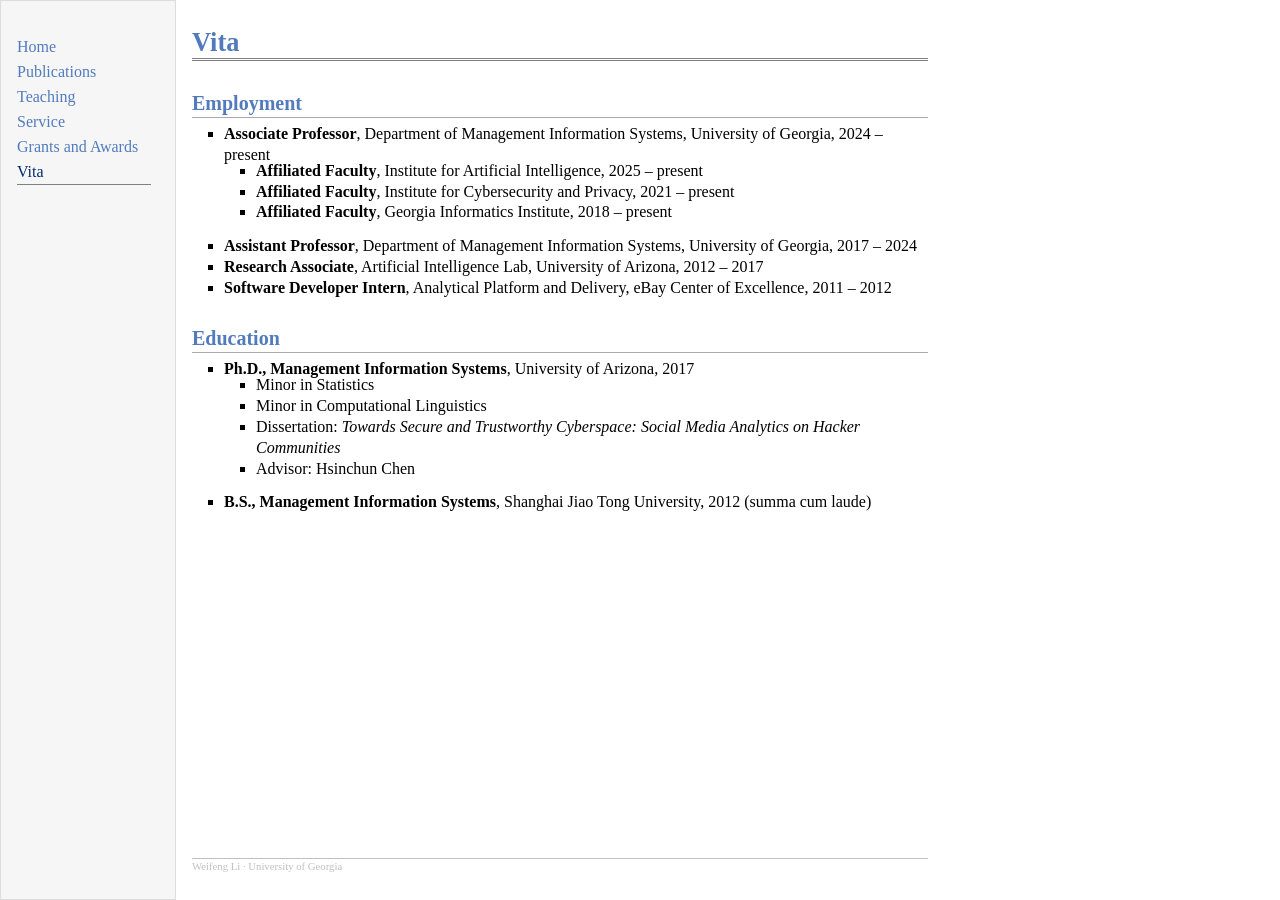
<file: vita.html>
<!DOCTYPE html>
<html xmlns="http://www.w3.org/1999/xhtml" lang="en" xml:lang="en"><head>

<meta charset="utf-8">
<meta name="generator" content="quarto-1.11.9">

<meta name="viewport" content="width=device-width, initial-scale=1.0, user-scalable=yes">


<title>Vita – Weifeng Li</title>
<style>
/* Default styles provided by pandoc.
** See https://pandoc.org/MANUAL.html#variables-for-html for config info.
*/
span.smallcaps{font-variant: small-caps;}
div.columns{display: flex; gap: 1.5em;}
div.column{flex: auto;}
@media screen {
div.columns{gap: min(4vw, 1.5em);}
div.column{overflow-x: auto;}
}
div.hanging-indent{margin-left: 1.5em; text-indent: -1.5em;}
ul.task-list{list-style: none;}
ul.task-list li input[type="checkbox"] {
  width: 0.8em;
  margin: 0 0.8em 0.2em -1em; /* quarto-specific, see https://github.com/quarto-dev/quarto-cli/issues/4556 */ 
  vertical-align: middle;
}
</style>


<script src="site_libs/quarto-nav/quarto-nav.js"></script>
<script src="site_libs/quarto-nav/headroom.min.js"></script>
<script src="site_libs/clipboard/clipboard.min.js"></script>
<script src="site_libs/quarto-search/autocomplete.umd.js"></script>
<script src="site_libs/quarto-search/fuse.min.js"></script>
<script src="site_libs/quarto-search/quarto-search.js"></script>
<meta name="quarto:offset" content="./">
<script src="site_libs/quarto-html/quarto.js" type="module"></script>
<script src="site_libs/quarto-html/tabsets/tabsets.js" type="module"></script>
<script src="site_libs/quarto-html/scrollable-regions/scrollable-regions.js" type="module"></script>
<script src="site_libs/quarto-html/popper.min.js"></script>
<script src="site_libs/quarto-html/tippy.umd.min.js"></script>
<link href="site_libs/quarto-html/tippy.css" rel="stylesheet">
<link href="site_libs/quarto-html/quarto-syntax-highlighting-6e68d50a9744051a32194f61f7cde33b.css" rel="stylesheet" id="quarto-text-highlighting-styles">
<script src="site_libs/bootstrap/bootstrap.min.js"></script>
<link href="site_libs/bootstrap/bootstrap-icons.css" rel="stylesheet">
<link href="site_libs/bootstrap/bootstrap-08401748696bd121d7cf4d3c4f0fb478.min.css" rel="stylesheet" append-hash="true" id="quarto-bootstrap" data-mode="light">
<script id="quarto-search-options" type="application/json">{
  "location": "sidebar",
  "copy-button": false,
  "collapse-after": 3,
  "panel-placement": "start",
  "type": "textbox",
  "limit": 50,
  "keyboard-shortcut": [
    "f",
    "/",
    "s"
  ],
  "show-item-context": false,
  "language": {
    "search-no-results-text": "No results",
    "search-matching-documents-text": "matching documents",
    "search-copy-link-title": "Copy link to search",
    "search-hide-matches-text": "Hide additional matches",
    "search-more-match-text": "more match in this document",
    "search-more-matches-text": "more matches in this document",
    "search-clear-button-title": "Clear",
    "search-text-placeholder": "",
    "search-detached-cancel-button-title": "Cancel",
    "search-submit-button-title": "Submit",
    "search-label": "Search"
  }
}</script>
<script async="" src="https://www.googletagmanager.com/gtag/js?id=G-1YBPC5T70H"></script>

<script type="text/javascript">

window.dataLayer = window.dataLayer || [];
function gtag(){dataLayer.push(arguments);}
gtag('js', new Date());
gtag('config', 'G-1YBPC5T70H', { 'anonymize_ip': true});
</script>


<meta property="og:title" content="Vita – Weifeng Li">
<meta property="og:site_name" content="Weifeng Li">
</head>

<body class="nav-sidebar floating fullcontent quarto-light"><a id="quarto-skip-link" class="visually-hidden-focusable" href="#quarto-document-content">Skip to main content</a>

<div id="quarto-search-results"></div>
  <header id="quarto-header" class="headroom fixed-top">
  <nav class="quarto-secondary-nav" aria-label="Toolbar">
    <div class="container-fluid d-flex">
      <button type="button" class="quarto-btn-toggle btn" data-bs-toggle="collapse" role="button" data-bs-target=".quarto-sidebar-collapse-item" aria-controls="quarto-sidebar" aria-expanded="false" aria-label="Toggle sidebar navigation" onclick="if (window.quartoToggleHeadroom) { window.quartoToggleHeadroom(); }">
        <i class="bi bi-layout-text-sidebar-reverse"></i>
      </button>
        <nav class="quarto-page-breadcrumbs" aria-label="Breadcrumbs"><ol class="breadcrumb"><li class="breadcrumb-item"><a href="./vita.html">Vita</a></li></ol></nav>
        <a class="flex-grow-1" data-bs-toggle="collapse" data-bs-target=".quarto-sidebar-collapse-item" onclick="if (window.quartoToggleHeadroom) { window.quartoToggleHeadroom(); }">      
        </a>
    </div>
  </nav>
</header>
<!-- content -->
<div id="quarto-content" class="quarto-container page-columns page-rows-contents page-layout-article">
<!-- sidebar -->
  <nav id="quarto-sidebar" class="sidebar collapse collapse-horizontal quarto-sidebar-collapse-item sidebar-navigation floating overflow-auto" aria-label="Site">
    <div class="pt-lg-2 mt-2 text-left sidebar-header">
    <div class="sidebar-title mb-0 py-0">
      <a href="./"></a> 
    </div>
      </div>
    <div class="sidebar-menu-container"> 
    <ul class="list-unstyled mt-1">
        <li class="sidebar-item">
  <div class="sidebar-item-container"> 
  <a href="./index.html" class="sidebar-item-text sidebar-link">
 <span class="menu-text">Home</span></a>
  </div>
</li>
        <li class="sidebar-item">
  <div class="sidebar-item-container"> 
  <a href="./publications.html" class="sidebar-item-text sidebar-link">
 <span class="menu-text">Publications</span></a>
  </div>
</li>
        <li class="sidebar-item">
  <div class="sidebar-item-container"> 
  <a href="./teaching.html" class="sidebar-item-text sidebar-link">
 <span class="menu-text">Teaching</span></a>
  </div>
</li>
        <li class="sidebar-item">
  <div class="sidebar-item-container"> 
  <a href="./service.html" class="sidebar-item-text sidebar-link">
 <span class="menu-text">Service</span></a>
  </div>
</li>
        <li class="sidebar-item">
  <div class="sidebar-item-container"> 
  <a href="./grants.html" class="sidebar-item-text sidebar-link">
 <span class="menu-text">Grants and Awards</span></a>
  </div>
</li>
        <li class="sidebar-item">
  <div class="sidebar-item-container"> 
  <a href="./vita.html" class="sidebar-item-text sidebar-link active">
 <span class="menu-text">Vita</span></a>
  </div>
</li>
    </ul>
    </div>
</nav>
<div id="quarto-sidebar-glass" class="quarto-sidebar-collapse-item" data-bs-toggle="collapse" data-bs-target=".quarto-sidebar-collapse-item"></div>
<!-- margin-sidebar -->
    
<!-- main -->
<main class="content" id="quarto-document-content" tabindex="-1">

<header id="title-block-header" class="quarto-title-block default">
<div class="quarto-title">
<h1 class="title">Vita</h1>
</div>



<div class="quarto-title-meta">

    
  
    
  </div>
  


</header>


<!-- generated by acadsys — edit the records, not this file -->
<section id="employment" class="level2">
<h2 data-anchor-id="employment">Employment</h2>
<ul>
<li><strong>Associate Professor</strong>, Department of Management Information Systems, University of Georgia, 2024 – present
<ul>
<li><strong>Affiliated Faculty</strong>, Institute for Artificial Intelligence, 2025 – present</li>
<li><strong>Affiliated Faculty</strong>, Institute for Cybersecurity and Privacy, 2021 – present</li>
<li><strong>Affiliated Faculty</strong>, Georgia Informatics Institute, 2018 – present</li>
</ul></li>
<li><strong>Assistant Professor</strong>, Department of Management Information Systems, University of Georgia, 2017 – 2024</li>
<li><strong>Research Associate</strong>, Artificial Intelligence Lab, University of Arizona, 2012 – 2017</li>
<li><strong>Software Developer Intern</strong>, Analytical Platform and Delivery, eBay Center of Excellence, 2011 – 2012</li>
</ul>
</section>
<section id="education" class="level2">
<h2 data-anchor-id="education">Education</h2>
<ul>
<li><strong>Ph.D., Management Information Systems</strong>, University of Arizona, 2017
<ul>
<li>Minor in Statistics</li>
<li>Minor in Computational Linguistics</li>
<li>Dissertation: <em>Towards Secure and Trustworthy Cyberspace: Social Media Analytics on Hacker Communities</em></li>
<li>Advisor: Hsinchun Chen</li>
</ul></li>
<li><strong>B.S., Management Information Systems</strong>, Shanghai Jiao Tong University, 2012 (summa cum laude)</li>
</ul>


</section>

</main> <!-- /main -->
<script id="quarto-html-after-body" type="application/javascript">
  window.document.addEventListener("DOMContentLoaded", function (event) {
    const isCodeAnnotation = (el) => {
      for (const clz of el.classList) {
        if (clz.startsWith('code-annotation-')) {                     
          return true;
        }
      }
      return false;
    }
    const onCopySuccess = function(e) {
      // button target
      const button = e.trigger;
      // don't keep focus
      button.blur();
      // flash "checked"
      button.classList.add('code-copy-button-checked');
      var currentTitle = button.getAttribute("title");
      button.setAttribute("title", "Copied!");
      let tooltip;
      if (window.bootstrap) {
        button.setAttribute("data-bs-toggle", "tooltip");
        button.setAttribute("data-bs-placement", "left");
        button.setAttribute("data-bs-title", "Copied!");
        tooltip = new bootstrap.Tooltip(button, 
          { trigger: "manual", 
            customClass: "code-copy-button-tooltip",
            offset: [0, -8]});
        tooltip.show();    
      }
      setTimeout(function() {
        if (tooltip) {
          tooltip.hide();
          button.removeAttribute("data-bs-title");
          button.removeAttribute("data-bs-toggle");
          button.removeAttribute("data-bs-placement");
        }
        button.setAttribute("title", currentTitle);
        button.classList.remove('code-copy-button-checked');
      }, 1000);
      // clear code selection
      e.clearSelection();
    }
    const getTextToCopy = function(trigger) {
      const outerScaffold = trigger.parentElement.cloneNode(true);
      const codeEl = outerScaffold.querySelector('code');
      for (const childEl of codeEl.children) {
        if (isCodeAnnotation(childEl)) {
          childEl.remove();
        }
      }
      return codeEl.innerText;
    }
    const clipboard = new window.ClipboardJS('.code-copy-button:not([data-in-quarto-modal])', {
      text: getTextToCopy
    });
    clipboard.on('success', onCopySuccess);
    if (window.document.getElementById('quarto-embedded-source-code-modal')) {
      const clipboardModal = new window.ClipboardJS('.code-copy-button[data-in-quarto-modal]', {
        text: getTextToCopy,
        container: window.document.getElementById('quarto-embedded-source-code-modal')
      });
      clipboardModal.on('success', onCopySuccess);
    }
      var localhostRegex = new RegExp(/^(?:http|https):\/\/localhost\:?[0-9]*\//);
      var mailtoRegex = new RegExp(/^mailto:/);
        var filterRegex = new RegExp("https:\/\/weifeng-li\.github\.io");
      const newWindowLabel = "(opens in a new tab)";
      const newWindowNoteId = "quarto-ext-newwindow-label";
      // Links reference one hidden label through aria-describedby, so the
      // announcement never changes their accessible name.
      var describeNewWindow = (link) => {
        if (!window.document.getElementById(newWindowNoteId)) {
          var newWindowNote = window.document.createElement("span");
          newWindowNote.id = newWindowNoteId;
          newWindowNote.hidden = true;
          newWindowNote.textContent = newWindowLabel;
          window.document.body.appendChild(newWindowNote);
        }
        var describedBy = (link.getAttribute("aria-describedby") || "").split(/\s+/).filter(Boolean);
        if (!describedBy.includes(newWindowNoteId)) {
          describedBy.push(newWindowNoteId);
          link.setAttribute("aria-describedby", describedBy.join(" "));
        }
      }
      var isInternal = (href) => {
          return filterRegex.test(href) || localhostRegex.test(href) || mailtoRegex.test(href);
      }
      // Inspect non-navigation links and adorn them if external
      window.quartoDecorateExternalLinks = function (root) {
     var links = (root || window.document).querySelectorAll('a[href]:not(.nav-link):not(.navbar-brand):not(.toc-action):not(.sidebar-link):not(.sidebar-item-toggle):not(.pagination-link):not(.no-external):not([aria-hidden]):not(.dropdown-item):not(.quarto-navigation-tool):not(.about-link)');
      for (var i=0; i<links.length; i++) {
        const link = links[i];
        if (!isInternal(link.href)) {
          // undo the damage that might have been done by quarto-nav.js in the case of
          // links that we want to consider external
          if (link.dataset.originalHref !== undefined) {
            link.href = link.dataset.originalHref;
          }
            // target, if specified
            link.setAttribute("target", "_blank");
            if (link.getAttribute("rel") === null) {
              link.setAttribute("rel", "noopener");
            }
            describeNewWindow(link);
          if (!link.classList.contains('no-external-icon')) {
          }
        }
      }
      };
      window.quartoDecorateExternalLinks(window.document);
    // Esc closes the popup (WCAG 1.4.13) and focus leaving both trigger and
    // popup closes it (WCAG 2.4.11); tippy handles neither for interactive popups.
    const hideOnEscAndFocusOut = {
      name: 'hideOnEscAndFocusOut',
      defaultValue: true,
      fn(instance) {
        const dismiss = () => {
          // A show scheduled by the trigger delay would otherwise reopen it
          instance.clearDelayTimeouts();
          instance.hide();
        };
        const onKeyDown = (event) => {
          if (event.key !== 'Escape') {
            return;
          }
          // Keep Esc from also reaching page handlers (e.g. reveal.js overview),
          // except an open reveal.js slide menu, which Esc should close too.
          // The menu handles keys only when its keyboard option is on.
          const menuHandlesEsc = window.Reveal?.getPlugin?.('menu')?.isOpen() &&
            window.Reveal.getConfig().menu?.keyboard !== false;
          if (!menuHandlesEsc) {
            event.stopPropagation();
          }
          if (instance.popper.contains(window.document.activeElement)) {
            // Disabled while refocusing so the focus trigger does not reopen it
            instance.disable();
            instance.reference.focus();
            instance.enable();
          }
          dismiss();
        };
        const onFocusOut = (event) => {
          const target = event.relatedTarget;
          if (target && !instance.reference.contains(target) &&
              !instance.popper.contains(target)) {
            dismiss();
          }
        };
        // On the trigger too: a click trigger (code-annotations: select) has no
        // blur handling. Attached for the instance's lifetime so leaving the
        // trigger also cancels a show still pending on the trigger delay.
        instance.reference.addEventListener('focusout', onFocusOut);
        return {
          onShow() {
            window.document.addEventListener('keydown', onKeyDown, true);
            instance.popper.addEventListener('focusout', onFocusOut);
          },
          onHide() {
            window.document.removeEventListener('keydown', onKeyDown, true);
            instance.popper.removeEventListener('focusout', onFocusOut);
          },
          onDestroy() {
            instance.reference.removeEventListener('focusout', onFocusOut);
          },
        };
      },
    };
    function tippyHover(el, contentFn, onTriggerFn, onUntriggerFn) {
      const config = {
        allowHTML: true,
        maxWidth: 500,
        delay: 100,
        arrow: false,
        appendTo: function(el) {
            return el.parentElement;
        },
        interactive: true,
        interactiveBorder: 10,
        theme: 'quarto',
        placement: 'bottom-start',
        plugins: [hideOnEscAndFocusOut],
      };
      if (contentFn) {
        config.content = contentFn;
      }
      if (onTriggerFn) {
        config.onTrigger = onTriggerFn;
      }
      if (onUntriggerFn) {
        config.onUntrigger = onUntriggerFn;
      }
      window.tippy(el, config); 
    }
    const noterefs = window.document.querySelectorAll('a[role="doc-noteref"]');
    for (var i=0; i<noterefs.length; i++) {
      const ref = noterefs[i];
      tippyHover(ref, function() {
        // use id or data attribute instead here
        let href = ref.getAttribute('data-footnote-href') || ref.getAttribute('href');
        try { href = new URL(href).hash; } catch {}
        const id = href.replace(/^#\/?/, "");
        const note = window.document.getElementById(id);
        if (note) {
          return note.innerHTML;
        } else {
          return "";
        }
      });
    }
    const xrefs = window.document.querySelectorAll('a.quarto-xref');
    const processXRef = (id, note) => {
      // Strip column container classes
      const stripColumnClz = (el) => {
        el.classList.remove("page-full", "page-columns");
        if (el.children) {
          for (const child of el.children) {
            stripColumnClz(child);
          }
        }
      }
      stripColumnClz(note)
      if (id === null || id.startsWith('sec-')) {
        // Special case sections, only their first couple elements
        const container = document.createElement("div");
        if (note.children && note.children.length > 2) {
          container.appendChild(note.children[0].cloneNode(true));
          for (let i = 1; i < note.children.length; i++) {
            const child = note.children[i];
            if (child.tagName === "P" && child.innerText === "") {
              continue;
            } else {
              container.appendChild(child.cloneNode(true));
              break;
            }
          }
          if (window.Quarto?.typesetMath) {
            window.Quarto.typesetMath(container);
          }
          return container.innerHTML
        } else {
          if (window.Quarto?.typesetMath) {
            window.Quarto.typesetMath(note);
          }
          return note.innerHTML;
        }
      } else {
        // Remove any anchor links if they are present
        const anchorLink = note.querySelector('a.anchorjs-link');
        if (anchorLink) {
          anchorLink.remove();
        }
        if (window.Quarto?.typesetMath) {
          window.Quarto.typesetMath(note);
        }
        if (note.classList.contains("callout")) {
          return note.outerHTML;
        } else {
          return note.innerHTML;
        }
      }
    }
    for (var i=0; i<xrefs.length; i++) {
      const xref = xrefs[i];
      tippyHover(xref, undefined, function(instance) {
        instance.disable();
        let url = xref.getAttribute('href');
        let hash = undefined; 
        if (url.startsWith('#')) {
          hash = url;
        } else {
          try { hash = new URL(url).hash; } catch {}
        }
        if (hash) {
          const id = hash.replace(/^#\/?/, "");
          const note = window.document.getElementById(id);
          if (note !== null) {
            try {
              const html = processXRef(id, note.cloneNode(true));
              instance.setContent(html);
            } finally {
              instance.enable();
              instance.show();
            }
          } else {
            // See if we can fetch this
            fetch(url.split('#')[0])
            .then(res => res.text())
            .then(html => {
              const parser = new DOMParser();
              const htmlDoc = parser.parseFromString(html, "text/html");
              const note = htmlDoc.getElementById(id);
              if (note !== null) {
                const html = processXRef(id, note);
                instance.setContent(html);
              } 
            }).finally(() => {
              instance.enable();
              instance.show();
            });
          }
        } else {
          // See if we can fetch a full url (with no hash to target)
          // This is a special case and we should probably do some content thinning / targeting
          fetch(url)
          .then(res => res.text())
          .then(html => {
            const parser = new DOMParser();
            const htmlDoc = parser.parseFromString(html, "text/html");
            const note = htmlDoc.querySelector('main.content');
            if (note !== null) {
              // This should only happen for chapter cross references
              // (since there is no id in the URL)
              // remove the first header
              if (note.children.length > 0 && note.children[0].tagName === "HEADER") {
                note.children[0].remove();
              }
              const html = processXRef(null, note);
              instance.setContent(html);
            } 
          }).finally(() => {
            instance.enable();
            instance.show();
          });
        }
      }, function(instance) {
      });
    }
        let selectedAnnoteEl;
        const selectorForAnnotation = ( cell, annotation) => {
          let cellAttr = 'data-code-cell="' + cell + '"';
          let lineAttr = 'data-code-annotation="' +  annotation + '"';
          const selector = 'span[' + cellAttr + '][' + lineAttr + ']';
          return selector;
        }
        const selectCodeLines = (annoteEl) => {
          const doc = window.document;
          const targetCell = annoteEl.getAttribute("data-target-cell");
          const targetAnnotation = annoteEl.getAttribute("data-target-annotation");
          const annoteSpan = window.document.querySelector(selectorForAnnotation(targetCell, targetAnnotation));
          const lines = annoteSpan.getAttribute("data-code-lines").split(",");
          const lineIds = lines.map((line) => {
            return targetCell + "-" + line;
          })
          // Each band is positioned against its own containing block, which is
          // not the offsetParent of the lines, so place it from client rects.
          const placeBand = (band, firstEl, lastEl, codeBlock) => {
            const container = band.offsetParent;
            if (container === null) {
              return;
            }
            const containerRect = container.getBoundingClientRect();
            // Reveal.js scales slides with a transform, so convert client
            // pixels back to the CSS pixels of the container.
            const scale = containerRect.height / container.offsetHeight || 1;
            const firstRect = firstEl.getBoundingClientRect();
            const lastRect = lastEl.getBoundingClientRect();
            const top = (firstRect.top - containerRect.top) / scale - container.clientTop + container.scrollTop;
            const height = (lastRect.bottom - firstRect.top) / scale;
            band.style.top = top - 2 + "px";
            band.style.height = height + 4 + "px";
            if (codeBlock) {
              // Without the copy button wrapper, the containing block is wider
              // than the code block, so span the code block explicitly.
              const blockRect = codeBlock.getBoundingClientRect();
              band.style.left = (blockRect.left - containerRect.left) / scale - container.clientLeft + container.scrollLeft + "px";
              band.style.width = blockRect.width / scale + "px";
            }
          };
          if (lineIds.length > 0) {
            const el = window.document.getElementById(lineIds[0]);
            const lastEl = window.document.getElementById(lineIds[lineIds.length - 1]);
            const parent = el.parentElement.parentElement;
            // cook up a div (if necessary) and position it
            let div = window.document.getElementById("code-annotation-line-highlight");
            if (div === null) {
              div = window.document.createElement("div");
              div.setAttribute("id", "code-annotation-line-highlight");
              div.style.position = 'absolute';
              parent.appendChild(div);
            }
            placeBand(div, el, lastEl, parent.closest("div.sourceCode") || parent);
            let gutterDiv = window.document.getElementById("code-annotation-line-highlight-gutter");
            if (gutterDiv === null) {
              gutterDiv = window.document.createElement("div");
              gutterDiv.setAttribute("id", "code-annotation-line-highlight-gutter");
              gutterDiv.style.position = 'absolute';
              const codeCell = window.document.getElementById(targetCell);
              const gutter = codeCell.querySelector('.code-annotation-gutter');
              gutter.appendChild(gutterDiv);
            }
            placeBand(gutterDiv, el, lastEl);
            selectedAnnoteEl = annoteEl;
          }
        };
        const unselectCodeLines = () => {
          const elementsIds = ["code-annotation-line-highlight", "code-annotation-line-highlight-gutter"];
          elementsIds.forEach((elId) => {
            const div = window.document.getElementById(elId);
            if (div) {
              div.remove();
            }
          });
          selectedAnnoteEl = undefined;
        };
          // Handle positioning of the toggle
      window.addEventListener(
        "resize",
        throttle(() => {
          elRect = undefined;
          if (selectedAnnoteEl) {
            selectCodeLines(selectedAnnoteEl);
          }
        }, 10)
      );
      function throttle(fn, ms) {
      let throttle = false;
      let timer;
        return (...args) => {
          if(!throttle) { // first call gets through
              fn.apply(this, args);
              throttle = true;
          } else { // all the others get throttled
              if(timer) clearTimeout(timer); // cancel #2
              timer = setTimeout(() => {
                fn.apply(this, args);
                timer = throttle = false;
              }, ms);
          }
        };
      }
        // Attach click handler to the DT
        const annoteDls = window.document.querySelectorAll('dt[data-target-cell]');
        for (const annoteDlNode of annoteDls) {
          annoteDlNode.addEventListener('click', (event) => {
            const clickedEl = event.target;
            if (clickedEl !== selectedAnnoteEl) {
              unselectCodeLines();
              const activeEl = window.document.querySelector('dt[data-target-cell].code-annotation-active');
              if (activeEl) {
                activeEl.classList.remove('code-annotation-active');
              }
              selectCodeLines(clickedEl);
              clickedEl.classList.add('code-annotation-active');
            } else {
              // Unselect the line
              unselectCodeLines();
              clickedEl.classList.remove('code-annotation-active');
            }
          });
        }
    const findCites = (el) => {
      const parentEl = el.parentElement;
      if (parentEl) {
        const cites = parentEl.dataset.cites;
        if (cites) {
          return {
            el,
            cites: cites.split(' ')
          };
        } else {
          return findCites(el.parentElement)
        }
      } else {
        return undefined;
      }
    };
    var bibliorefs = window.document.querySelectorAll('a[role="doc-biblioref"]');
    for (var i=0; i<bibliorefs.length; i++) {
      const ref = bibliorefs[i];
      const citeInfo = findCites(ref);
      if (citeInfo) {
        tippyHover(citeInfo.el, function() {
          var popup = window.document.createElement('div');
          citeInfo.cites.forEach(function(cite) {
            var citeDiv = window.document.createElement('div');
            citeDiv.classList.add('hanging-indent');
            citeDiv.classList.add('csl-entry');
            var biblioDiv = window.document.getElementById('ref-' + cite);
            if (biblioDiv) {
              citeDiv.innerHTML = biblioDiv.innerHTML;
            }
            popup.appendChild(citeDiv);
          });
          return popup.innerHTML;
        });
      }
    }
  });
  </script>
  <script type="application/javascript">
  window.quartoScrollableRegionsLabels = {"code":"Scrollable code","output":"Scrollable output"};
  </script>
</div> <!-- /content -->
<footer class="footer">
  <div class="nav-footer">
    <div class="nav-footer-left">
<p>Weifeng Li · University of Georgia</p>
</div>   
    <div class="nav-footer-center">
      &nbsp;
    </div>
    <div class="nav-footer-right">
      &nbsp;
    </div>
  </div>
</footer>




</body></html>
</file>
<file: site_libs/quarto-html/tippy.css>
.tippy-box[data-animation=fade][data-state=hidden]{opacity:0}[data-tippy-root]{max-width:calc(100vw - 10px)}.tippy-box{position:relative;background-color:#333;color:#fff;border-radius:4px;font-size:14px;line-height:1.4;white-space:normal;outline:0;transition-property:transform,visibility,opacity}.tippy-box[data-placement^=top]>.tippy-arrow{bottom:0}.tippy-box[data-placement^=top]>.tippy-arrow:before{bottom:-7px;left:0;border-width:8px 8px 0;border-top-color:initial;transform-origin:center top}.tippy-box[data-placement^=bottom]>.tippy-arrow{top:0}.tippy-box[data-placement^=bottom]>.tippy-arrow:before{top:-7px;left:0;border-width:0 8px 8px;border-bottom-color:initial;transform-origin:center bottom}.tippy-box[data-placement^=left]>.tippy-arrow{right:0}.tippy-box[data-placement^=left]>.tippy-arrow:before{border-width:8px 0 8px 8px;border-left-color:initial;right:-7px;transform-origin:center left}.tippy-box[data-placement^=right]>.tippy-arrow{left:0}.tippy-box[data-placement^=right]>.tippy-arrow:before{left:-7px;border-width:8px 8px 8px 0;border-right-color:initial;transform-origin:center right}.tippy-box[data-inertia][data-state=visible]{transition-timing-function:cubic-bezier(.54,1.5,.38,1.11)}.tippy-arrow{width:16px;height:16px;color:#333}.tippy-arrow:before{content:"";position:absolute;border-color:transparent;border-style:solid}.tippy-content{position:relative;padding:5px 9px;z-index:1}
</file>
<file: site_libs/quarto-html/quarto-syntax-highlighting-6e68d50a9744051a32194f61f7cde33b.css>
/* quarto syntax highlight colors */
:root {
  --quarto-hl-ot-color: #003B4F;
  --quarto-hl-at-color: #657422;
  --quarto-hl-ss-color: #20794D;
  --quarto-hl-an-color: #5E5E5E;
  --quarto-hl-fu-color: #4758AB;
  --quarto-hl-st-color: #20794D;
  --quarto-hl-cf-color: #003B4F;
  --quarto-hl-op-color: #5E5E5E;
  --quarto-hl-er-color: #AD0000;
  --quarto-hl-bn-color: #AD0000;
  --quarto-hl-al-color: #AD0000;
  --quarto-hl-va-color: #111111;
  --quarto-hl-bu-color: inherit;
  --quarto-hl-ex-color: inherit;
  --quarto-hl-pp-color: #AD0000;
  --quarto-hl-in-color: #5E5E5E;
  --quarto-hl-vs-color: #20794D;
  --quarto-hl-wa-color: #5E5E5E;
  --quarto-hl-do-color: #5E5E5E;
  --quarto-hl-im-color: #00769E;
  --quarto-hl-ch-color: #20794D;
  --quarto-hl-dt-color: #AD0000;
  --quarto-hl-fl-color: #AD0000;
  --quarto-hl-co-color: #5E5E5E;
  --quarto-hl-cv-color: #5E5E5E;
  --quarto-hl-cn-color: #8f5902;
  --quarto-hl-sc-color: #5E5E5E;
  --quarto-hl-dv-color: #AD0000;
  --quarto-hl-kw-color: #003B4F;
}

/* other quarto variables */
:root {
  --quarto-font-monospace: monaco, monospace;
}

/* syntax highlight based on Pandoc's rules */
pre > code.sourceCode > span {
  color: #003B4F;
}

code.sourceCode > span {
  color: #003B4F;
}

div.sourceCode,
div.sourceCode pre.sourceCode {
  color: #003B4F;
}

/* Normal */
code span {
  color: #003B4F;
}

/* Alert */
code span.al {
  color: #AD0000;
  font-style: inherit;
}

/* Annotation */
code span.an {
  color: #5E5E5E;
  font-style: inherit;
}

/* Attribute */
code span.at {
  color: #657422;
  font-style: inherit;
}

/* BaseN */
code span.bn {
  color: #AD0000;
  font-style: inherit;
}

/* BuiltIn */
code span.bu {
  font-style: inherit;
}

/* ControlFlow */
code span.cf {
  color: #003B4F;
  font-weight: bold;
  font-style: inherit;
}

/* Char */
code span.ch {
  color: #20794D;
  font-style: inherit;
}

/* Constant */
code span.cn {
  color: #8f5902;
  font-style: inherit;
}

/* Comment */
code span.co {
  color: #5E5E5E;
  font-style: inherit;
}

/* CommentVar */
code span.cv {
  color: #5E5E5E;
  font-style: italic;
}

/* Documentation */
code span.do {
  color: #5E5E5E;
  font-style: italic;
}

/* DataType */
code span.dt {
  color: #AD0000;
  font-style: inherit;
}

/* DecVal */
code span.dv {
  color: #AD0000;
  font-style: inherit;
}

/* Error */
code span.er {
  color: #AD0000;
  font-style: inherit;
}

/* Extension */
code span.ex {
  font-style: inherit;
}

/* Float */
code span.fl {
  color: #AD0000;
  font-style: inherit;
}

/* Function */
code span.fu {
  color: #4758AB;
  font-style: inherit;
}

/* Import */
code span.im {
  color: #00769E;
  font-style: inherit;
}

/* Information */
code span.in {
  color: #5E5E5E;
  font-style: inherit;
}

/* Keyword */
code span.kw {
  color: #003B4F;
  font-weight: bold;
  font-style: inherit;
}

/* Operator */
code span.op {
  color: #5E5E5E;
  font-style: inherit;
}

/* Other */
code span.ot {
  color: #003B4F;
  font-style: inherit;
}

/* Preprocessor */
code span.pp {
  color: #AD0000;
  font-style: inherit;
}

/* SpecialChar */
code span.sc {
  color: #5E5E5E;
  font-style: inherit;
}

/* SpecialString */
code span.ss {
  color: #20794D;
  font-style: inherit;
}

/* String */
code span.st {
  color: #20794D;
  font-style: inherit;
}

/* Variable */
code span.va {
  color: #111111;
  font-style: inherit;
}

/* VerbatimString */
code span.vs {
  color: #20794D;
  font-style: inherit;
}

/* Warning */
code span.wa {
  color: #5E5E5E;
  font-style: italic;
}

.prevent-inlining {
  content: "</";
}

/*# sourceMappingURL=29b693a15832adec72577862157265f5.css.map */
</file>
